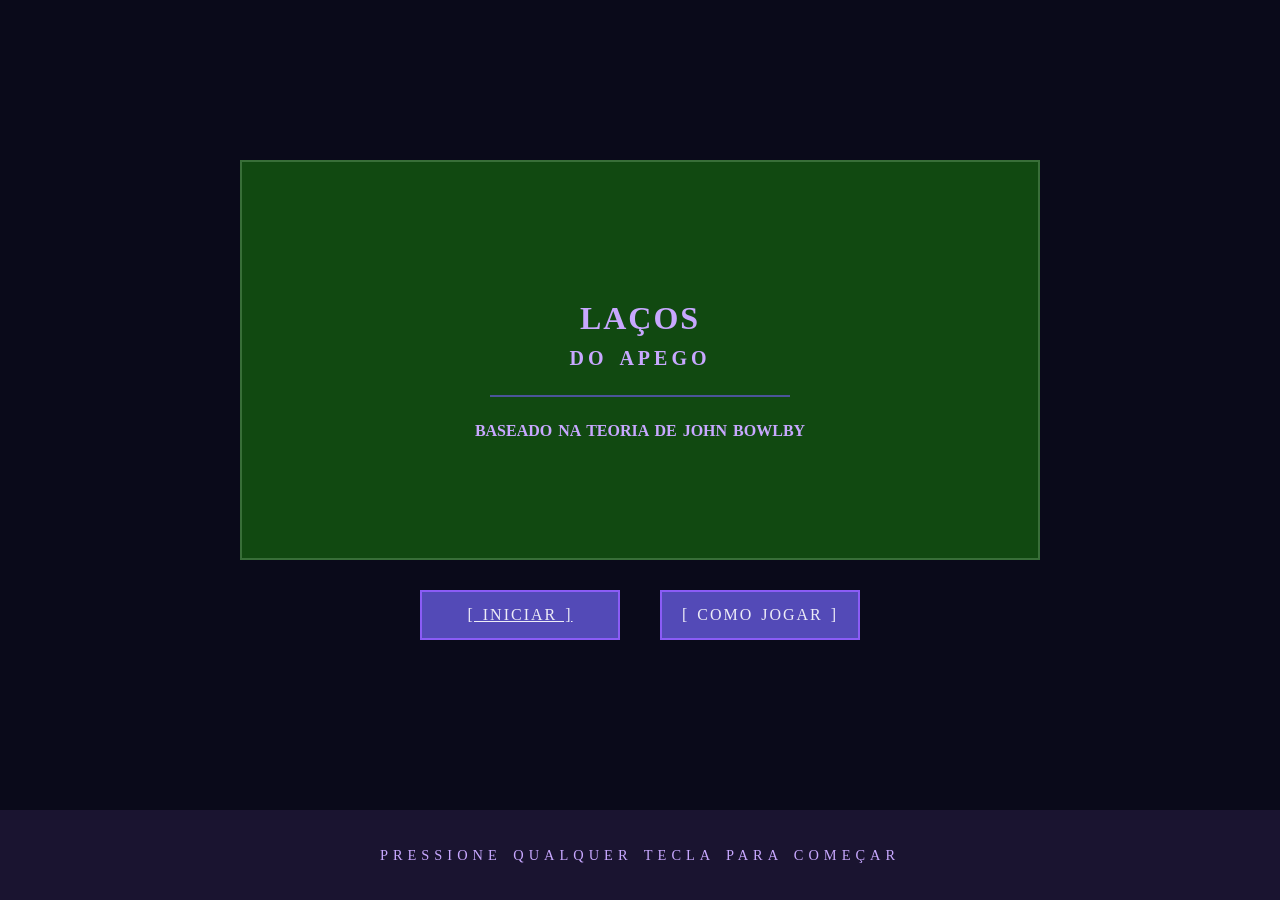
<file: index.html>
<!doctype html>
<html lang="pt-BR">
  <head>
    <meta charset="UTF-8" />
    <meta name="viewport" content="width=device-width, initial-scale=1.0" />
    <link rel="stylesheet" href="./estilos/global-style.css" />
    <link rel="stylesheet" href="./estilos/main-menu-style.css" />
    <title>Laços do Apego</title>
  </head>
  <body>
    <div class="main-container">
      <div class="title-container">
        <h1 class="title-text">Laços</h1>
        <h2 class="subtitle-text">do Apego</h2>
        <div class="line"></div>
        <h3 class="description-text">Baseado na teoria de John Bowlby</h3>
      </div>

      <div class="button-container">
        <a class="button-text" href="./cutscene.html">[ Iniciar ]</a>
        <button class="button-text" onclick="abrirComoJogar()">[ Como Jogar ]</button>
      </div>
    </div>

    <footer>
      <p class="footer-text piscando">Pressione qualquer tecla para começar</p>
    </footer>

    <!-- Overlay: Como Jogar -->
    <div id="overlay-como-jogar" class="overlay hidden">
      <div class="overlay-content">
        <button class="overlay-fechar" onclick="fecharComoJogar()">&times;</button>
        <h2 class="overlay-titulo">Como Jogar — Instruções Completas</h2>

        <div class="overlay-secao">
          <h3>Objetivo:</h3>
          <p>Você está preso em um corredor com 4 salas. Cada sala representa um tipo de apego da Teoria de Bowlby. Para escapar, resolva todos os desafios de cada sala.</p>
        </div>

        <div class="overlay-secao">
          <h3>Passo a Passo:</h3>
          <ul>
            <li>Clique nos objetos brilhantes ✨ para coletar pistas</li>
            <li>Colete as 3 pistas da sala para desbloquear os puzzles</li>
            <li>Clique na porta 🔒 para iniciar os puzzles</li>
            <li>Cada sala tem 3 puzzles — resolva todos para abrir a porta</li>
            <li>Resposta errada = −1 vida ❤ | Sem vidas = reinicia a sala</li>
            <li>Complete todas as 4 salas para escapar do corredor!</li>
          </ul>
        </div>

        <div class="overlay-secao">
          <h3>Dica:</h3>
          <p>Leia todas as pistas com atenção antes de responder — elas contêm as informações necessárias para resolver os puzzles.</p>
        </div>

        <button class="btn-primario" onclick="fecharComoJogar()">Entendido!</button>
      </div>
    </div>

    <script>
      function abrirComoJogar() {
        document.getElementById('overlay-como-jogar').classList.remove('hidden');
      }
      function fecharComoJogar() {
        document.getElementById('overlay-como-jogar').classList.add('hidden');
      }
      document.addEventListener('keydown', () => {
        window.location.href = './cutscene.html';
      });
    </script>
  </body>
</html>
</file>
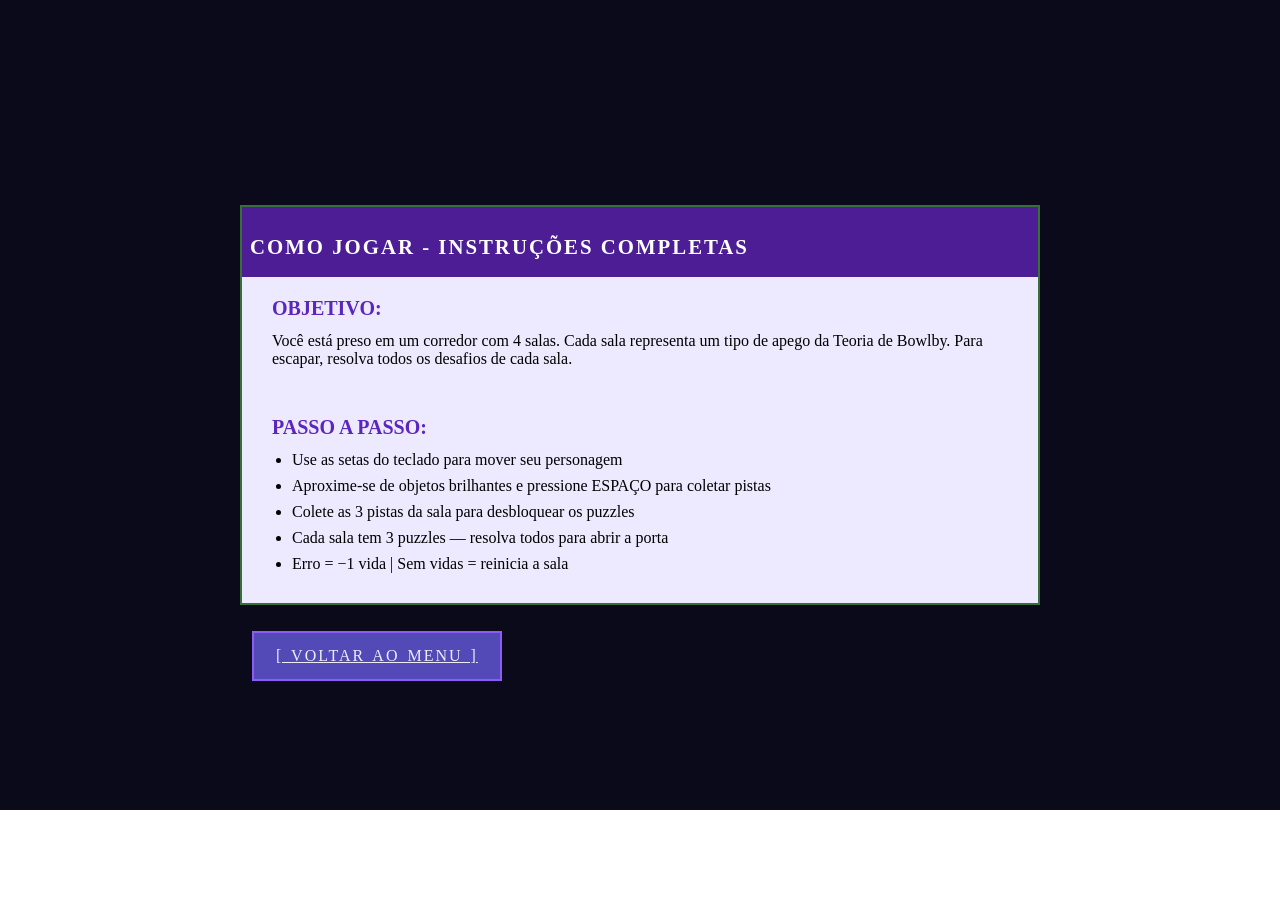
<file: como_jogar.html>
<!doctype html>
<html lang="en">
  <head>
    <meta charset="UTF-8" />
    <meta name="viewport" content="width=device-width, initial-scale=1.0" />
    <link rel="stylesheet" href="./estilos/global-style.css" />
    <link rel="stylesheet" href="./estilos/como-jogar-style.css" />
    <title>Document</title>
  </head>
  <body>
    <div class="main-container">
      <div class="title-container">
        <div class="title-header">
          <h1 class="title-text">Como Jogar - instruções completas</h1>
        </div>
        <div class="objetivo-section">
          <h3 class="objetivo-title">OBJETIVO:</h3>
          <p class="section-content">
            Você está preso em um corredor com 4 salas. Cada sala representa um
            tipo de apego da Teoria de Bowlby. Para escapar, resolva todos os
            desafios de cada sala.
          </p>
        </div>
        <div class="passo-a-passo-section">
          <h3 class="passo-a-passo-title">PASSO A PASSO:</h3>
          <ul class="passo-a-passo-list">
            <li class="list-item">
              Use as setas do teclado para mover seu personagem
            </li>
            <li class="list-item">
              Aproxime-se de objetos brilhantes e pressione ESPAÇO para coletar
              pistas
            </li>
            <li class="list-item">
              Colete as 3 pistas da sala para desbloquear os puzzles
            </li>
            <li class="list-item">
              Cada sala tem 3 puzzles — resolva todos para abrir a porta
            </li>
            <li class="list-item">
              Erro = −1 vida | Sem vidas = reinicia a sala
            </li>
          </ul>
        </div>
        <div class="button-container">
          <a class="button-text" href="./index.html">[ Voltar ao Menu ]</a>
        </div>
      </div>
    </div>
  </body>
</html>
</file>
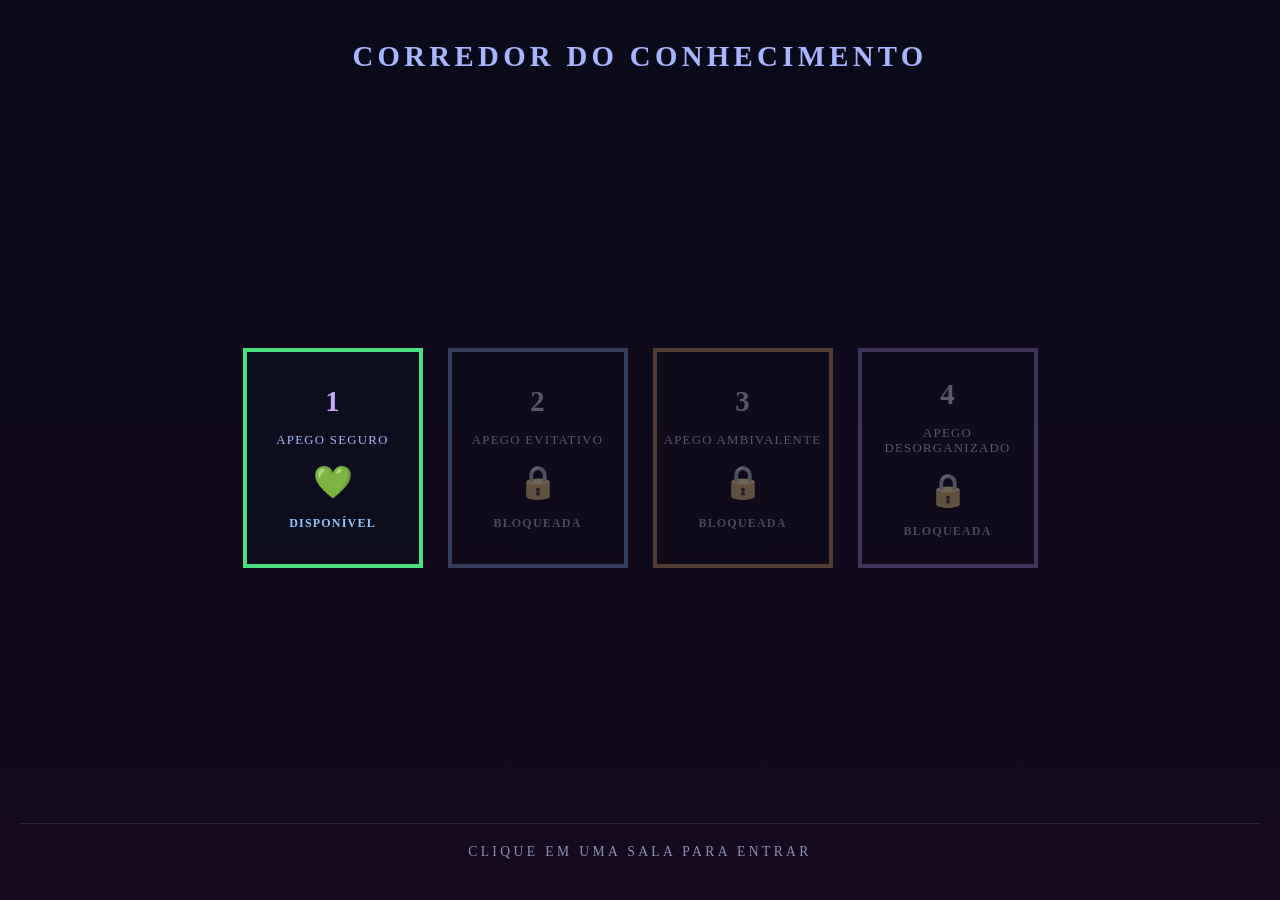
<file: corredor.html>
<!DOCTYPE html>
<html lang="pt-BR">
<head>
  <meta charset="UTF-8" />
  <meta name="viewport" content="width=device-width, initial-scale=1.0" />
  <link rel="stylesheet" href="./estilos/global-style.css" />
  <link rel="stylesheet" href="./estilos/corredor-style.css" />
  <title>Laços do Apego - Corredor</title>
</head>
<body>
  <main class="corredor-container">
    <header class="corredor-header">
      <h1 class="corredor-title">Corredor do Conhecimento</h1>
    </header>

    <div class="paineis-grid">
      <!-- Sala 1 — sempre desbloqueada -->
      <div class="painel seguro" id="painel-1" data-sala="1" data-url="./sala-1-apego-seguro.html">
        <div class="painel-numero">1</div>
        <div class="painel-nome">Apego Seguro</div>
        <div class="painel-icone">💚</div>
        <div class="painel-status" id="status-1"></div>
      </div>

      <!-- Sala 2 -->
      <div class="painel evitativo" id="painel-2" data-sala="2" data-url="./sala-2-apego-evitativo.html">
        <div class="painel-numero">2</div>
        <div class="painel-nome">Apego Evitativo</div>
        <div class="painel-icone" id="icone-2">🔒</div>
        <div class="painel-status" id="status-2"></div>
      </div>

      <!-- Sala 3 -->
      <div class="painel ambivalente" id="painel-3" data-sala="3" data-url="./sala-3-apego-ambivalente.html">
        <div class="painel-numero">3</div>
        <div class="painel-nome">Apego Ambivalente</div>
        <div class="painel-icone" id="icone-3">🔒</div>
        <div class="painel-status" id="status-3"></div>
      </div>

      <!-- Sala 4 -->
      <div class="painel desorganizado" id="painel-4" data-sala="4" data-url="./sala-4-apego-desorganizado.html">
        <div class="painel-numero">4</div>
        <div class="painel-nome">Apego Desorganizado</div>
        <div class="painel-icone" id="icone-4">🔒</div>
        <div class="painel-status" id="status-4"></div>
      </div>
    </div>

    <footer class="corredor-footer">
      <p class="footer-text">Clique em uma sala para entrar</p>
    </footer>
  </main>

  <!-- Modal: Sala Bloqueada -->
  <div id="modal-bloqueado" class="corredor-modal hidden">
    <div class="corredor-modal-content">
      <p class="corredor-modal-texto">Esta sala ainda está trancada. Complete a sala anterior para encontrar a chave.</p>
      <button class="btn-primario" onclick="fecharModalCorredor()">Entendido</button>
    </div>
  </div>

  <!-- Modal: Revisitar Sala -->
  <div id="modal-revisitar" class="corredor-modal hidden">
    <div class="corredor-modal-content">
      <p class="corredor-modal-texto">Você já passou por aqui. Quer revisar o que aprendeu?</p>
      <div class="corredor-modal-btns">
        <button class="btn-primario" id="btn-revisitar-sim">Sim, revisitar</button>
        <button class="btn-secundario" onclick="fecharModalCorredor()">Não</button>
      </div>
    </div>
  </div>

  <script src="./js/game-state.js"></script>
  <script src="./js/corredor-logic.js"></script>
</body>
</html>
</file>
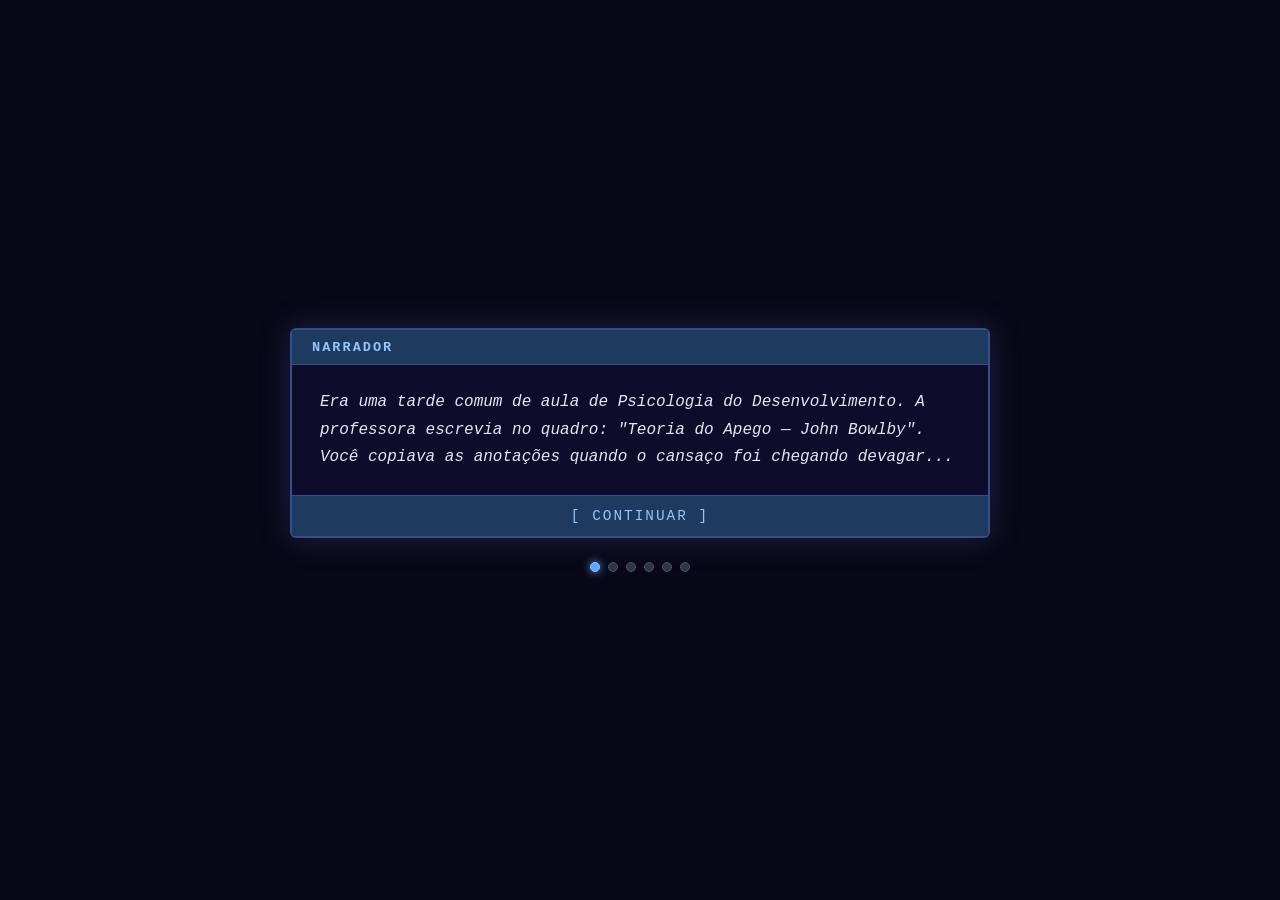
<file: cutscene.html>
<!DOCTYPE html>
<html lang="pt-BR">
<head>
  <meta charset="UTF-8" />
  <meta name="viewport" content="width=device-width, initial-scale=1.0" />
  <link rel="stylesheet" href="./estilos/global-style.css" />
  <link rel="stylesheet" href="./estilos/cutscene-style.css" />
  <title>Laços do Apego - Introdução</title>
</head>
<body>
  <main class="cutscene-container">

    <!-- Caixa de diálogo -->
    <div class="dialogo-box" id="dialogo-box">
      <div class="dialogo-header" id="dialogo-header">
        <span id="dialogo-speaker">NARRADOR</span>
      </div>
      <div class="dialogo-corpo">
        <p id="dialogo-texto"></p>
      </div>
      <button class="btn-continuar" id="btn-continuar" onclick="avancarDialogo()">
        [ Continuar ]
      </button>
    </div>

    <!-- Indicador de progresso -->
    <div class="progresso-dots" id="progresso-dots">
      <span class="dot ativo" data-index="0"></span>
      <span class="dot" data-index="1"></span>
      <span class="dot" data-index="2"></span>
      <span class="dot" data-index="3"></span>
      <span class="dot" data-index="4"></span>
      <span class="dot" data-index="5"></span>
    </div>

    <!-- Overlay de transição (escurecimento) -->
    <div class="transicao-overlay" id="transicao-overlay"></div>

  </main>

  <script src="./js/cutscene-logic.js"></script>
</body>
</html>
</file>
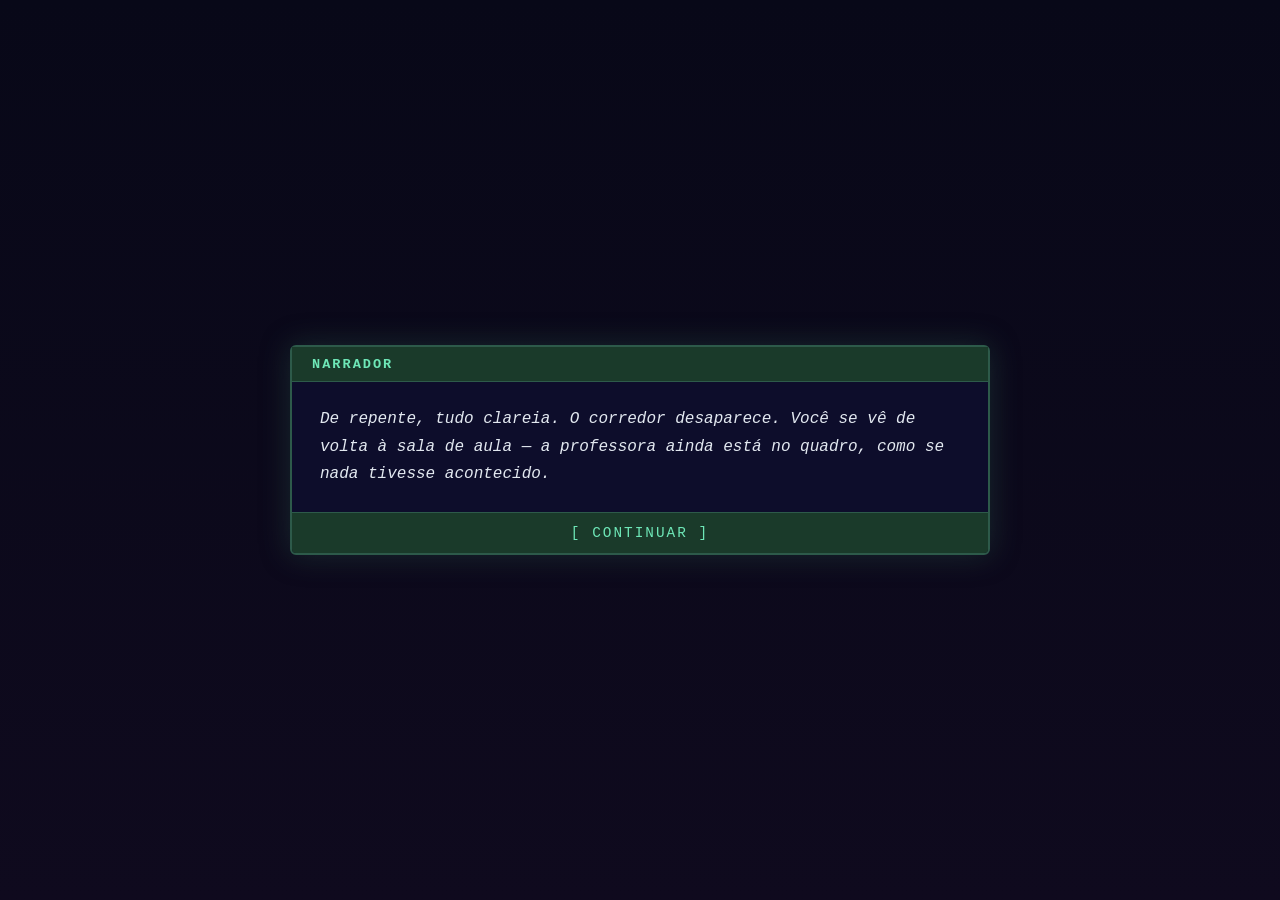
<file: encerramento.html>
<!DOCTYPE html>
<html lang="pt-BR">
<head>
  <meta charset="UTF-8" />
  <meta name="viewport" content="width=device-width, initial-scale=1.0" />
  <link rel="stylesheet" href="./estilos/global-style.css" />
  <link rel="stylesheet" href="./estilos/encerramento-style.css" />
  <title>Laços do Apego - Encerramento</title>
</head>
<body>
  <main class="encerramento-container">

    <!-- Fase 1: Sequência de diálogos -->
    <section id="secao-dialogos">
      <div class="enc-dialogo-box" id="enc-dialogo-box">
        <div class="enc-dialogo-header" id="enc-dialogo-header">
          <span id="enc-speaker">NARRADOR</span>
        </div>
        <div class="enc-dialogo-corpo">
          <p id="enc-dialogo-texto"></p>
        </div>
        <button class="btn-continuar-enc" id="btn-enc-continuar" onclick="avancarDialogoEnc()">
          [ Continuar ]
        </button>
      </div>
    </section>

    <!-- Fase 2: Resultado -->
    <section id="secao-resultado" class="hidden">
      <div class="resultado-card">
        <h2 class="resultado-titulo">Jogo Concluído!</h2>
        <div class="resultado-estrelas" id="resultado-estrelas">★ ★ ★</div>

        <div class="resultado-pontuacao">
          <span class="resultado-num" id="resultado-num">0</span>
          <span class="resultado-den">/12 corretas</span>
        </div>
        <div class="resultado-percent" id="resultado-percent">0%</div>

        <div class="resultado-mensagem-box" id="resultado-mensagem-box">
          <p id="resultado-mensagem"></p>
        </div>

        <div class="resultado-btns">
          <button class="btn-primario" onclick="abrirGlossario()">Ver Glossário</button>
          <button class="btn-secundario" onclick="jogarNovamente()">Jogar Novamente</button>
        </div>
      </div>
    </section>

    <!-- Modal Glossário -->
    <div id="modal-glossario" class="enc-modal hidden">
      <div class="enc-modal-content">
        <button class="enc-modal-fechar" onclick="fecharGlossario()">&times;</button>
        <h2 class="glossario-titulo">Glossário — Os 4 Tipos de Apego</h2>

        <div class="glossario-item seguro">
          <h3>Apego Seguro</h3>
          <p>Cuidador sensível e consistente → criança explora com confiança e busca o cuidador quando precisa. Favorece autoestima, autonomia, resiliência e relações saudáveis. (Bowlby, 2002)</p>
        </div>

        <div class="glossario-item evitativo">
          <h3>Apego Evitativo</h3>
          <p>Cuidador rejeitante ou distante → criança suprime emoções e evita demonstrar necessidade. Independência forçada. Pode gerar dificuldades de intimidade e confiança. (Bowlby, 2002)</p>
        </div>

        <div class="glossario-item ambivalente">
          <h3>Apego Ambivalente</h3>
          <p>Cuidador imprevisível → criança em hipervigilância, amplifica emoções e oscila entre busca e raiva. Pode gerar ansiedade crônica e dependência emocional. (Papalia &amp; Feldman, 2013)</p>
        </div>

        <div class="glossario-item desorganizado">
          <h3>Apego Desorganizado</h3>
          <p>Cuidador como fonte de medo → criança sem estratégia, comportamentos confusos. Associado a trauma ou negligência. Exige intervenção especializada. (Bowlby, 2002; Papalia &amp; Feldman, 2013)</p>
        </div>

        <button class="btn-primario" onclick="fecharGlossario()">Fechar</button>
      </div>
    </div>

  </main>

  <script src="./js/game-state.js"></script>
  <script src="./js/encerramento-logic.js"></script>
</body>
</html>
</file>
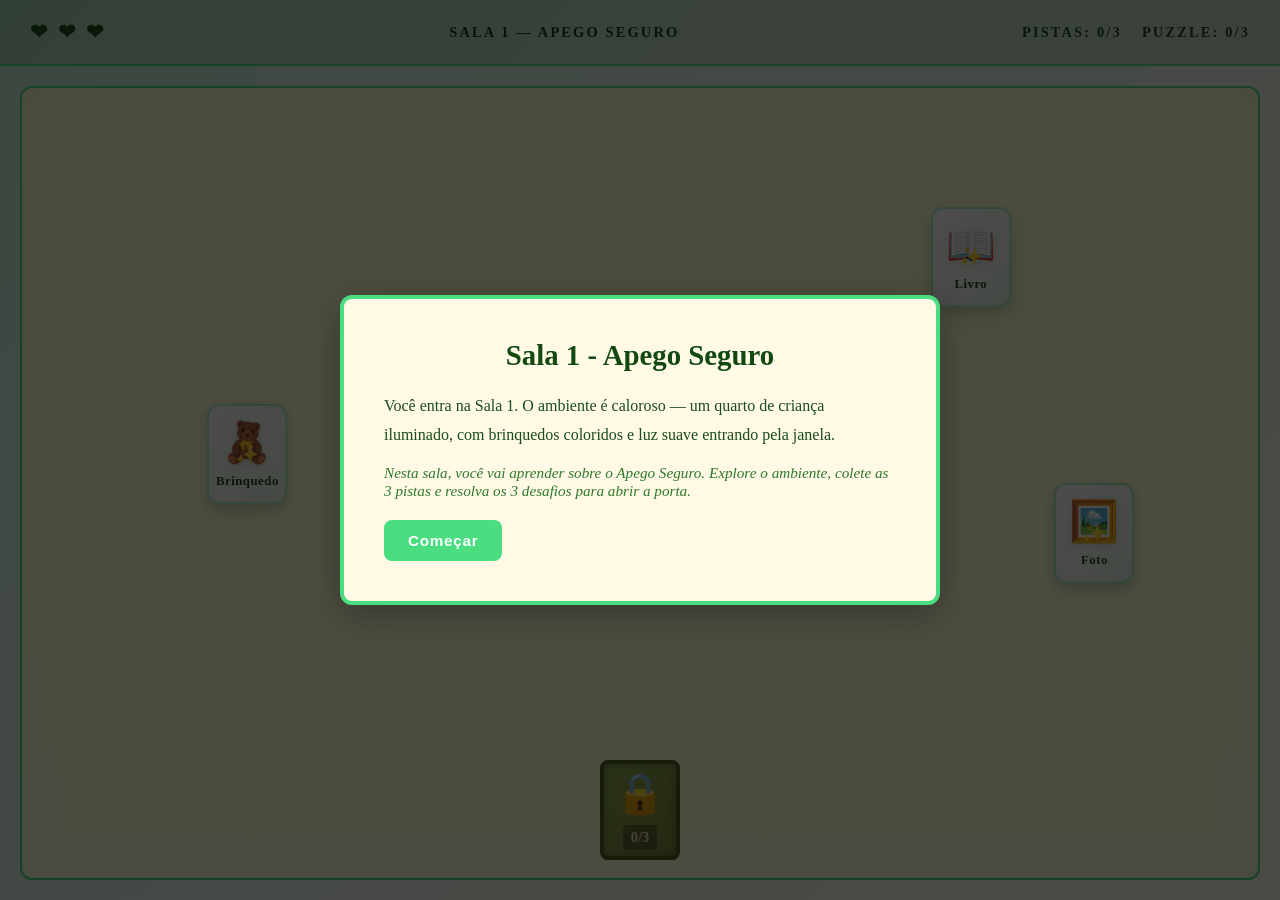
<file: sala-1-apego-seguro.html>
<!DOCTYPE html>
<html lang="pt-BR">
<head>
  <meta charset="UTF-8" />
  <meta name="viewport" content="width=device-width, initial-scale=1.0" />
  <link rel="stylesheet" href="./estilos/global-style.css" />
  <link rel="stylesheet" href="./estilos/sala-1-style.css" />
  <title>Sala 1 - Apego Seguro</title>
</head>
<body class="sala-1-bg">
  <main class="sala-container">
    <!-- HUD -->
    <div class="hud">
      <div class="hud-left">
        <span class="hud-vidas">
          <span class="vida">❤</span>
          <span class="vida">❤</span>
          <span class="vida">❤</span>
        </span>
      </div>
      <div class="hud-center">
        <span class="hud-fase">SALA 1 — APEGO SEGURO</span>
      </div>
      <div class="hud-right">
        <span class="hud-pistas">PISTAS: <span id="pistas-coletadas">0</span>/3</span>
        <span class="hud-puzzle">PUZZLE: <span id="puzzle-atual">0</span>/3</span>
      </div>
    </div>

    <!-- Sala 1 - Quarto iluminado -->
    <div id="sala-view" class="sala-explorada">
      <!-- Brinquedo (canto esquerdo) -->
      <div class="objeto pista-item" data-pista="brinquedo" style="left: 15%; top: 40%;">
        <div class="objeto-visual brinquedo-item">
          <div class="objeto-icone">🧸</div>
          <span class="objeto-label">Brinquedo</span>
          <span class="objeto-brilho">✨</span>
        </div>
      </div>

      <!-- Livro (canto superior direito) -->
      <div class="objeto pista-item" data-pista="livro" style="right: 20%; top: 15%;">
        <div class="objeto-visual livro-item">
          <div class="objeto-icone">📖</div>
          <span class="objeto-label">Livro</span>
          <span class="objeto-brilho">✨</span>
        </div>
      </div>

      <!-- Foto (centro direito) -->
      <div class="objeto pista-item" data-pista="foto" style="right: 10%; top: 50%;">
        <div class="objeto-visual foto-item">
          <div class="objeto-icone">🖼️</div>
          <span class="objeto-label">Foto</span>
          <span class="objeto-brilho">✨</span>
        </div>
      </div>

      <!-- Porta (bloqueada até resolver puzzles) -->
      <div id="porta" class="porta-bloqueada" style="left: 50%; top: 85%; transform: translateX(-50%);">
        <div class="porta-visual">
          <span class="tranca-icon">🔒</span>
          <span class="tranca-contador">
            <span id="travas-abertas">0</span>/3
          </span>
        </div>
      </div>

      <!-- Narração -->
      <div id="naracao" class="naracao-box hidden">
        <div class="naracao-conteudo">
          <p id="naracao-texto"></p>
        </div>
      </div>
    </div>

    <!-- Painel de Pista -->
    <div id="pista-modal" class="modal hidden">
      <div class="modal-content pista-content">
        <button class="modal-close" onclick="fecharPista()">&times;</button>
        <h2 id="pista-titulo">Pista</h2>
        <div id="pista-texto" class="pista-texto"></div>
        <button class="btn-primario" onclick="fecharPista()">Continuar</button>
      </div>
    </div>

    <!-- Painel de Puzzle -->
    <div id="puzzle-modal" class="modal hidden">
      <div class="modal-content puzzle-content">
        <h2 id="puzzle-titulo">Puzzle 1 de 3</h2>
        
        <div class="puzzle-naracao">
          <p id="puzzle-naracao-texto"></p>
        </div>

        <div class="puzzle-situacao">
          <h3>SITUAÇÃO:</h3>
          <p id="puzzle-situacao-texto"></p>
        </div>

        <div class="puzzle-pergunta">
          <h3 id="puzzle-pergunta-texto"></h3>
        </div>

        <div id="puzzle-opcoes" class="puzzle-opcoes">
          <!-- Gerado dinamicamente -->
        </div>

        <button id="btn-submeter" class="btn-primario hidden" onclick="submeterResposta()">
          Responder
        </button>
      </div>
    </div>

    <!-- Feedback Modal -->
    <div id="feedback-modal" class="modal hidden">
      <div id="feedback-content" class="modal-content feedback-content">
        <!-- Gerado dinamicamente -->
      </div>
    </div>

    <!-- Sala Concluída -->
    <div id="sala-concluida" class="modal hidden">
      <div class="modal-content sala-concluida-content">
        <h2>SALA 1 CONCLUÍDA!</h2>
        <div class="conceito-box">
          <h3>CONCEITO DESBLOQUEADO</h3>
          <p><strong>Apego Seguro:</strong> formado quando o cuidador é sensível e consistente. Permite equilibrar exploração e busca por proteção. Favorece autoestima, autonomia, resiliência e relações saudáveis. (Bowlby, 2002)</p>
        </div>
        <div class="btns-finais">
          <a href="./corredor.html" class="btn-primario">Voltar ao Corredor</a>
          <a href="./sala-2-apego-evitativo.html" class="btn-secundario">Próxima Sala →</a>
        </div>
      </div>
    </div>

    <!-- Narração Inicial -->
    <div id="intro-modal" class="modal">
      <div class="modal-content intro-content">
        <h2>Sala 1 - Apego Seguro</h2>
        <div id="intro-texto">
          <p class="intro-narrador">Você entra na Sala 1. O ambiente é caloroso — um quarto de criança iluminado, com brinquedos coloridos e luz suave entrando pela janela.</p>
          <p class="intro-instrucao">Nesta sala, você vai aprender sobre o Apego Seguro. Explore o ambiente, colete as 3 pistas e resolva os 3 desafios para abrir a porta.</p>
        </div>
        <button class="btn-primario" onclick="iniciarSala()">Começar</button>
      </div>
    </div>
  </main>

  <script src="./js/game-state.js"></script>
  <script src="./js/sala-1-logic.js"></script>
</body>
</html>
</file>
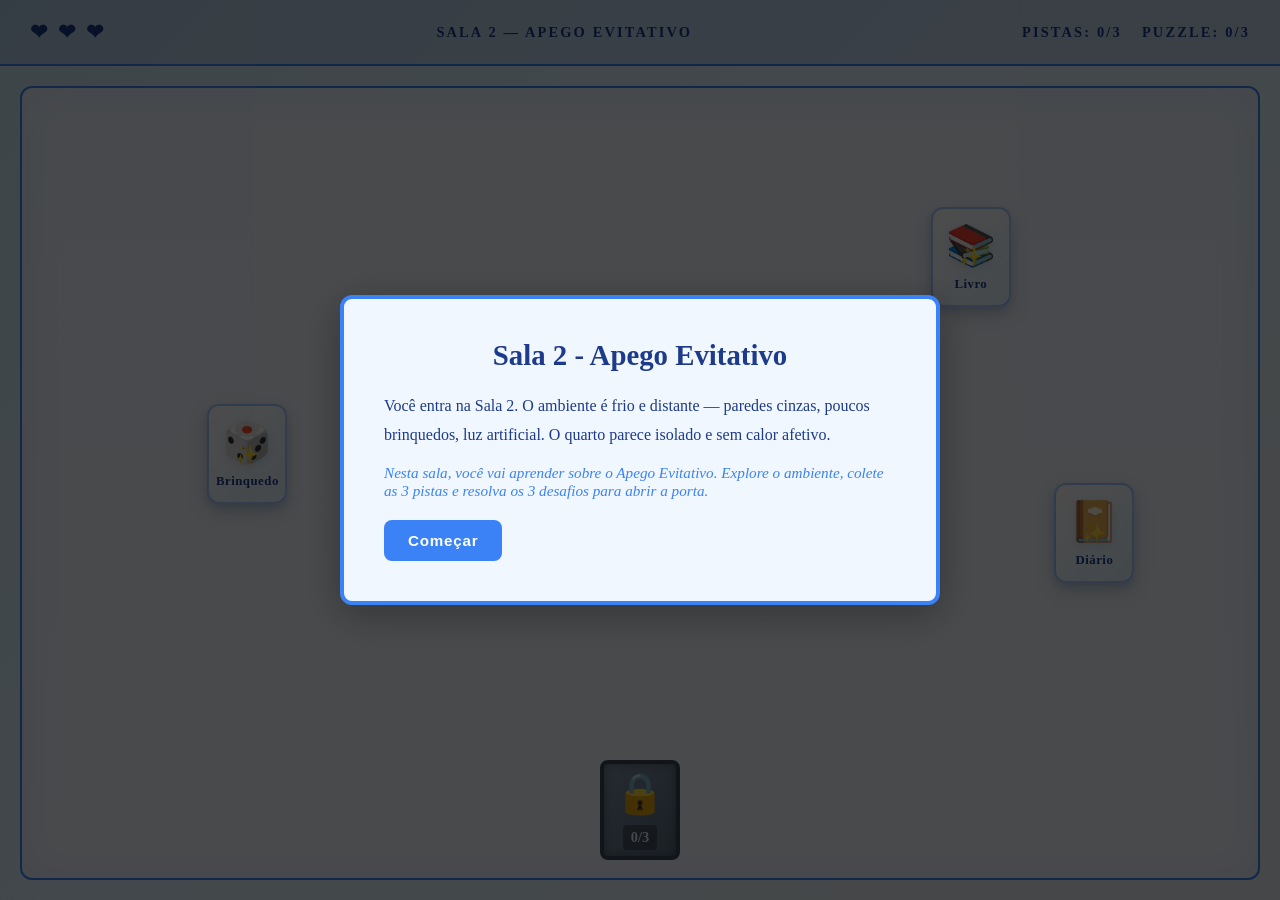
<file: sala-2-apego-evitativo.html>
<!DOCTYPE html>
<html lang="pt-BR">
<head>
  <meta charset="UTF-8" />
  <meta name="viewport" content="width=device-width, initial-scale=1.0" />
  <link rel="stylesheet" href="./estilos/global-style.css" />
  <link rel="stylesheet" href="./estilos/sala-2-style.css" />
  <title>Sala 2 - Apego Evitativo</title>
</head>
<body class="sala-2-bg">
  <main class="sala-container">
    <!-- HUD -->
    <div class="hud">
      <div class="hud-left">
        <span class="hud-vidas">
          <span class="vida">❤</span>
          <span class="vida">❤</span>
          <span class="vida">❤</span>
        </span>
      </div>
      <div class="hud-center">
        <span class="hud-fase">SALA 2 — APEGO EVITATIVO</span>
      </div>
      <div class="hud-right">
        <span class="hud-pistas">PISTAS: <span id="pistas-coletadas">0</span>/3</span>
        <span class="hud-puzzle">PUZZLE: <span id="puzzle-atual">0</span>/3</span>
      </div>
    </div>

    <!-- Sala 2 - Quarto distante -->
    <div id="sala-view" class="sala-explorada">
      <!-- Brinquedo (canto esquerdo) -->
      <div class="objeto pista-item" data-pista="brinquedo" style="left: 15%; top: 40%;">
        <div class="objeto-visual brinquedo-item">
          <div class="objeto-icone">🎲</div>
          <span class="objeto-label">Brinquedo</span>
          <span class="objeto-brilho">✨</span>
        </div>
      </div>

      <!-- Livro (canto superior direito) -->
      <div class="objeto pista-item" data-pista="livro" style="right: 20%; top: 15%;">
        <div class="objeto-visual livro-item">
          <div class="objeto-icone">📚</div>
          <span class="objeto-label">Livro</span>
          <span class="objeto-brilho">✨</span>
        </div>
      </div>

      <!-- Diário (centro direito) -->
      <div class="objeto pista-item" data-pista="diario" style="right: 10%; top: 50%;">
        <div class="objeto-visual diario-item">
          <div class="objeto-icone">📔</div>
          <span class="objeto-label">Diário</span>
          <span class="objeto-brilho">✨</span>
        </div>
      </div>

      <!-- Porta (bloqueada até resolver puzzles) -->
      <div id="porta" class="porta-bloqueada" style="left: 50%; top: 85%; transform: translateX(-50%);">
        <div class="porta-visual">
          <span class="tranca-icon">🔒</span>
          <span class="tranca-contador">
            <span id="travas-abertas">0</span>/3
          </span>
        </div>
      </div>

      <!-- Narração -->
      <div id="naracao" class="naracao-box hidden">
        <div class="naracao-conteudo">
          <p id="naracao-texto"></p>
        </div>
      </div>
    </div>

    <!-- Painel de Pista -->
    <div id="pista-modal" class="modal hidden">
      <div class="modal-content pista-content">
        <button class="modal-close" onclick="fecharPista()">&times;</button>
        <h2 id="pista-titulo">Pista</h2>
        <div id="pista-texto" class="pista-texto"></div>
        <button class="btn-primario" onclick="fecharPista()">Continuar</button>
      </div>
    </div>

    <!-- Painel de Puzzle -->
    <div id="puzzle-modal" class="modal hidden">
      <div class="modal-content puzzle-content">
        <h2 id="puzzle-titulo">Puzzle 1 de 3</h2>
        
        <div class="puzzle-naracao">
          <p id="puzzle-naracao-texto"></p>
        </div>

        <div class="puzzle-situacao">
          <h3>SITUAÇÃO:</h3>
          <p id="puzzle-situacao-texto"></p>
        </div>

        <div class="puzzle-pergunta">
          <h3 id="puzzle-pergunta-texto"></h3>
        </div>

        <div id="puzzle-opcoes" class="puzzle-opcoes">
          <!-- Gerado dinamicamente -->
        </div>

        <button id="btn-submeter" class="btn-primario hidden" onclick="submeterResposta()">
          Responder
        </button>
      </div>
    </div>

    <!-- Feedback Modal -->
    <div id="feedback-modal" class="modal hidden">
      <div id="feedback-content" class="modal-content feedback-content">
        <!-- Gerado dinamicamente -->
      </div>
    </div>

    <!-- Sala Concluída -->
    <div id="sala-concluida" class="modal hidden">
      <div class="modal-content sala-concluida-content">
        <h2>SALA 2 CONCLUÍDA!</h2>
        <div class="conceito-box">
          <h3>CONCEITO DESBLOQUEADO</h3>
          <p><strong>Apego Evitativo:</strong> formado quando o cuidador é indisponível ou rejeitor. Criança aprende a desativar seu sistema de apego, evita intimidade e valoriza a independência. Favorece dificuldades emocionais na vida adulta. (Bowlby, 2002)</p>
        </div>
        <div class="btns-finais">
          <a href="./corredor.html" class="btn-primario">Voltar ao Corredor</a>
          <a href="./sala-3-apego-ambivalente.html" class="btn-secundario">Próxima Sala →</a>
        </div>
      </div>
    </div>

    <!-- Narração Inicial -->
    <div id="intro-modal" class="modal">
      <div class="modal-content intro-content">
        <h2>Sala 2 - Apego Evitativo</h2>
        <div id="intro-texto">
          <p class="intro-narrador">Você entra na Sala 2. O ambiente é frio e distante — paredes cinzas, poucos brinquedos, luz artificial. O quarto parece isolado e sem calor afetivo.</p>
          <p class="intro-instrucao">Nesta sala, você vai aprender sobre o Apego Evitativo. Explore o ambiente, colete as 3 pistas e resolva os 3 desafios para abrir a porta.</p>
        </div>
        <button class="btn-primario" onclick="iniciarSala()">Começar</button>
      </div>
    </div>
  </main>

  <script src="./js/game-state.js"></script>
  <script src="./js/sala-2-logic.js"></script>
</body>
</html>
</file>
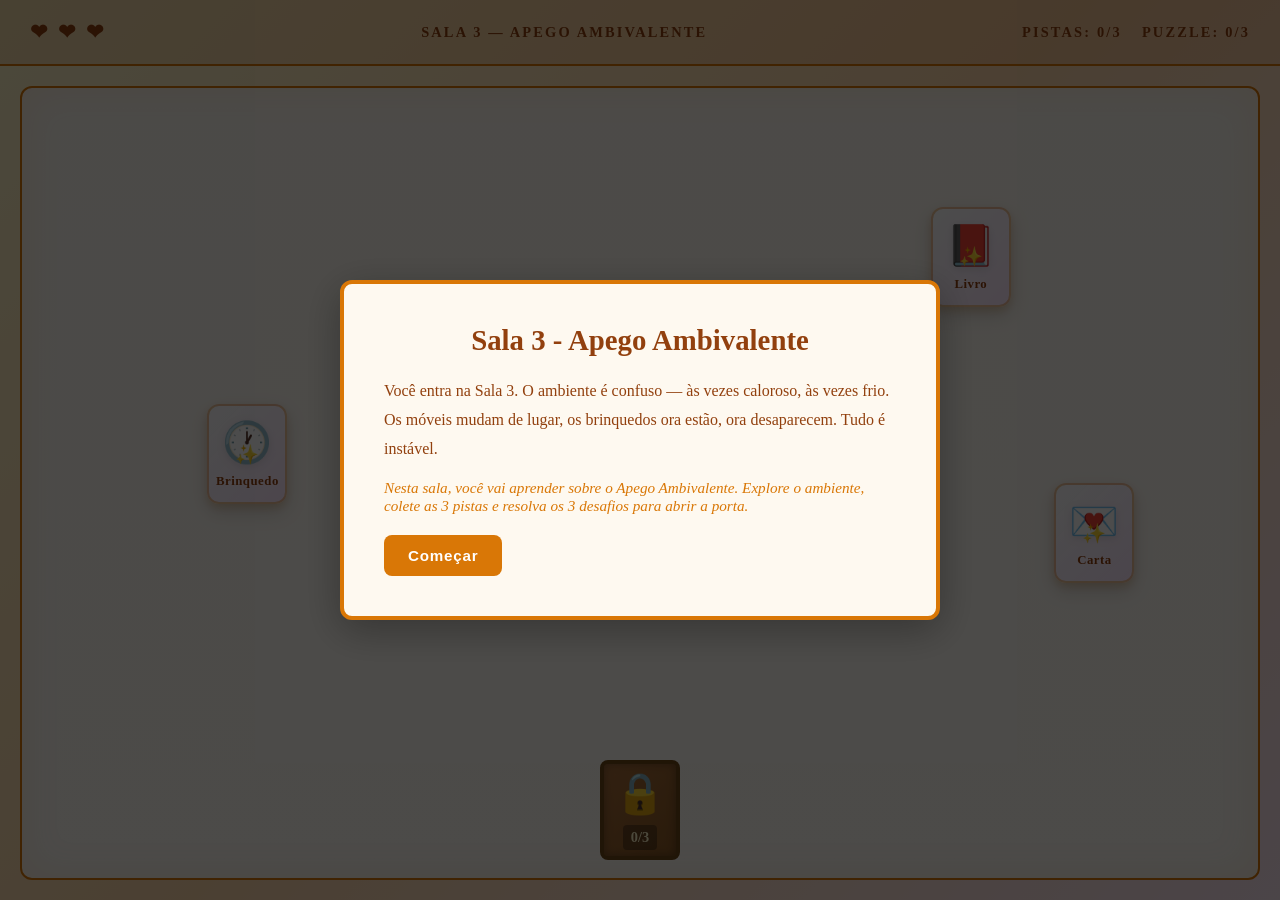
<file: sala-3-apego-ambivalente.html>
<!DOCTYPE html>
<html lang="pt-BR">
<head>
  <meta charset="UTF-8" />
  <meta name="viewport" content="width=device-width, initial-scale=1.0" />
  <link rel="stylesheet" href="./estilos/global-style.css" />
  <link rel="stylesheet" href="./estilos/sala-3-style.css" />
  <title>Sala 3 - Apego Ambivalente</title>
</head>
<body class="sala-3-bg">
  <main class="sala-container">
    <!-- HUD -->
    <div class="hud">
      <div class="hud-left">
        <span class="hud-vidas">
          <span class="vida">❤</span>
          <span class="vida">❤</span>
          <span class="vida">❤</span>
        </span>
      </div>
      <div class="hud-center">
        <span class="hud-fase">SALA 3 — APEGO AMBIVALENTE</span>
      </div>
      <div class="hud-right">
        <span class="hud-pistas">PISTAS: <span id="pistas-coletadas">0</span>/3</span>
        <span class="hud-puzzle">PUZZLE: <span id="puzzle-atual">0</span>/3</span>
      </div>
    </div>

    <!-- Sala 3 - Quarto confuso -->
    <div id="sala-view" class="sala-explorada">
      <!-- Brinquedo -->
      <div class="objeto pista-item" data-pista="brinquedo" style="left: 15%; top: 40%;">
        <div class="objeto-visual brinquedo-item">
          <div class="objeto-icone">🕐</div>
          <span class="objeto-label">Brinquedo</span>
          <span class="objeto-brilho">✨</span>
        </div>
      </div>

      <!-- Livro -->
      <div class="objeto pista-item" data-pista="livro" style="right: 20%; top: 15%;">
        <div class="objeto-visual livro-item">
          <div class="objeto-icone">📕</div>
          <span class="objeto-label">Livro</span>
          <span class="objeto-brilho">✨</span>
        </div>
      </div>

      <!-- Carta -->
      <div class="objeto pista-item" data-pista="carta" style="right: 10%; top: 50%;">
        <div class="objeto-visual carta-item">
          <div class="objeto-icone">💌</div>
          <span class="objeto-label">Carta</span>
          <span class="objeto-brilho">✨</span>
        </div>
      </div>

      <!-- Porta -->
      <div id="porta" class="porta-bloqueada" style="left: 50%; top: 85%; transform: translateX(-50%);">
        <div class="porta-visual">
          <span class="tranca-icon">🔒</span>
          <span class="tranca-contador"><span id="travas-abertas">0</span>/3</span>
        </div>
      </div>

      <!-- Narração -->
      <div id="naracao" class="naracao-box hidden">
        <div class="naracao-conteudo">
          <p id="naracao-texto"></p>
        </div>
      </div>
    </div>

    <!-- Painel de Pista -->
    <div id="pista-modal" class="modal hidden">
      <div class="modal-content pista-content">
        <button class="modal-close" onclick="fecharPista()">&times;</button>
        <h2 id="pista-titulo">Pista</h2>
        <div id="pista-texto" class="pista-texto"></div>
        <button class="btn-primario" onclick="fecharPista()">Continuar</button>
      </div>
    </div>

    <!-- Painel de Puzzle -->
    <div id="puzzle-modal" class="modal hidden">
      <div class="modal-content puzzle-content">
        <h2 id="puzzle-titulo">Puzzle 1 de 3</h2>
        <div class="puzzle-naracao"><p id="puzzle-naracao-texto"></p></div>
        <div class="puzzle-situacao"><h3>SITUAÇÃO:</h3><p id="puzzle-situacao-texto"></p></div>
        <div class="puzzle-pergunta"><h3 id="puzzle-pergunta-texto"></h3></div>
        <div id="puzzle-opcoes" class="puzzle-opcoes"></div>
        <button id="btn-submeter" class="btn-primario hidden" onclick="submeterResposta()">Responder</button>
      </div>
    </div>

    <!-- Feedback Modal -->
    <div id="feedback-modal" class="modal hidden">
      <div id="feedback-content" class="modal-content feedback-content"></div>
    </div>

    <!-- Sala Concluída -->
    <div id="sala-concluida" class="modal hidden">
      <div class="modal-content sala-concluida-content">
        <h2>SALA 3 CONCLUÍDA!</h2>
        <div class="conceito-box">
          <h3>CONCEITO DESBLOQUEADO</h3>
          <p><strong>Apego Ambivalente:</strong> formado quando o cuidador é inconsistente e impredizível. Criança não sabe o que esperar, desenvolve hipervigilância, é ansiosa e demanda constante atenção. Favorece dependência emocional e dificuldade em autorregulação. (Bowlby, 2002)</p>
        </div>
        <div class="btns-finais">
          <a href="./corredor.html" class="btn-primario">Voltar ao Corredor</a>
          <a href="./sala-4-apego-desorganizado.html" class="btn-secundario">Próxima Sala →</a>
        </div>
      </div>
    </div>

    <!-- Narração Inicial -->
    <div id="intro-modal" class="modal">
      <div class="modal-content intro-content">
        <h2>Sala 3 - Apego Ambivalente</h2>
        <div id="intro-texto">
          <p class="intro-narrador">Você entra na Sala 3. O ambiente é confuso — às vezes caloroso, às vezes frio. Os móveis mudam de lugar, os brinquedos ora estão, ora desaparecem. Tudo é instável.</p>
          <p class="intro-instrucao">Nesta sala, você vai aprender sobre o Apego Ambivalente. Explore o ambiente, colete as 3 pistas e resolva os 3 desafios para abrir a porta.</p>
        </div>
        <button class="btn-primario" onclick="iniciarSala()">Começar</button>
      </div>
    </div>
  </main>

  <script src="./js/game-state.js"></script>
  <script src="./js/sala-3-logic.js"></script>
</body>
</html>
</file>
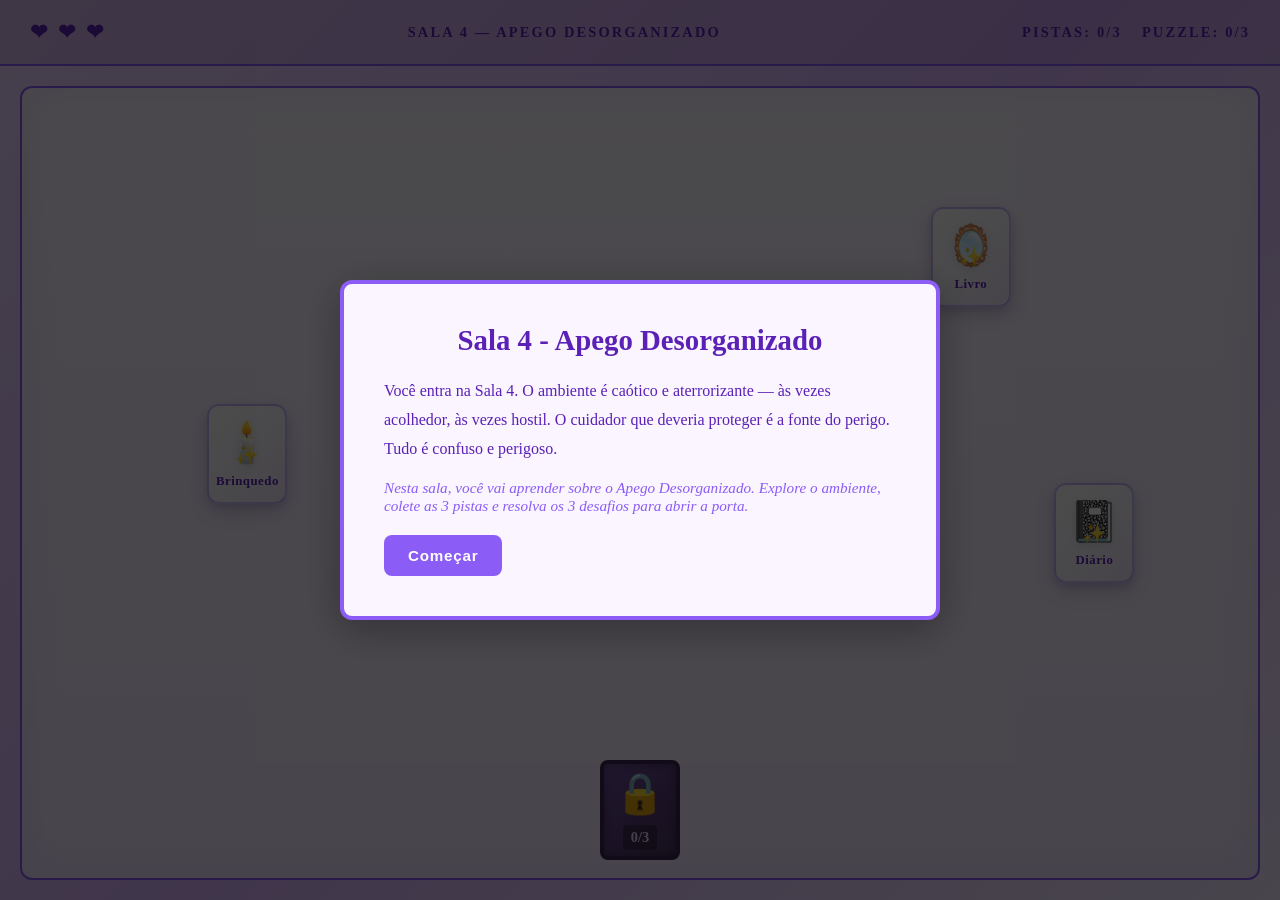
<file: sala-4-apego-desorganizado.html>
<!DOCTYPE html>
<html lang="pt-BR">
<head>
  <meta charset="UTF-8" />
  <meta name="viewport" content="width=device-width, initial-scale=1.0" />
  <link rel="stylesheet" href="./estilos/global-style.css" />
  <link rel="stylesheet" href="./estilos/sala-4-style.css" />
  <title>Sala 4 - Apego Desorganizado</title>
</head>
<body class="sala-4-bg">
  <main class="sala-container">
    <div class="hud">
      <div class="hud-left">
        <span class="hud-vidas">
          <span class="vida">❤</span>
          <span class="vida">❤</span>
          <span class="vida">❤</span>
        </span>
      </div>
      <div class="hud-center">
        <span class="hud-fase">SALA 4 — APEGO DESORGANIZADO</span>
      </div>
      <div class="hud-right">
        <span class="hud-pistas">PISTAS: <span id="pistas-coletadas">0</span>/3</span>
        <span class="hud-puzzle">PUZZLE: <span id="puzzle-atual">0</span>/3</span>
      </div>
    </div>

    <div id="sala-view" class="sala-explorada">
      <div class="objeto pista-item" data-pista="brinquedo" style="left: 15%; top: 40%;">
        <div class="objeto-visual brinquedo-item"><div class="objeto-icone">🕯️</div><span class="objeto-label">Brinquedo</span><span class="objeto-brilho">✨</span></div>
      </div>
      <div class="objeto pista-item" data-pista="livro" style="right: 20%; top: 15%;">
        <div class="objeto-visual livro-item"><div class="objeto-icone">🪞</div><span class="objeto-label">Livro</span><span class="objeto-brilho">✨</span></div>
      </div>
      <div class="objeto pista-item" data-pista="diario" style="right: 10%; top: 50%;">
        <div class="objeto-visual diario-item"><div class="objeto-icone">📓</div><span class="objeto-label">Diário</span><span class="objeto-brilho">✨</span></div>
      </div>
      <div id="porta" class="porta-bloqueada" style="left: 50%; top: 85%; transform: translateX(-50%);">
        <div class="porta-visual"><span class="tranca-icon">🔒</span><span class="tranca-contador"><span id="travas-abertas">0</span>/3</span></div>
      </div>
      <div id="naracao" class="naracao-box hidden">
        <div class="naracao-conteudo"><p id="naracao-texto"></p></div>
      </div>
    </div>

    <div id="pista-modal" class="modal hidden">
      <div class="modal-content pista-content">
        <button class="modal-close" onclick="fecharPista()">&times;</button>
        <h2 id="pista-titulo">Pista</h2>
        <div id="pista-texto" class="pista-texto"></div>
        <button class="btn-primario" onclick="fecharPista()">Continuar</button>
      </div>
    </div>

    <div id="puzzle-modal" class="modal hidden">
      <div class="modal-content puzzle-content">
        <h2 id="puzzle-titulo">Puzzle 1 de 3</h2>
        <div class="puzzle-naracao"><p id="puzzle-naracao-texto"></p></div>
        <div class="puzzle-situacao"><h3>SITUAÇÃO:</h3><p id="puzzle-situacao-texto"></p></div>
        <div class="puzzle-pergunta"><h3 id="puzzle-pergunta-texto"></h3></div>
        <div id="puzzle-opcoes" class="puzzle-opcoes"></div>
        <button id="btn-submeter" class="btn-primario hidden" onclick="submeterResposta()">Responder</button>
      </div>
    </div>

    <div id="feedback-modal" class="modal hidden">
      <div id="feedback-content" class="modal-content feedback-content"></div>
    </div>

    <div id="sala-concluida" class="modal hidden">
      <div class="modal-content sala-concluida-content">
        <h2>SALA 4 CONCLUÍDA!</h2>
        <h2 style="margin-top: 20px; font-size: 1.2rem;">🎉 JOGO FINALIZADO 🎉</h2>
        <div class="conceito-box">
          <h3>CONCEITO DESBLOQUEADO</h3>
          <p><strong>Apego Desorganizado:</strong> formado quando o cuidador é fonte simultanea de medo e de conforto (ex: abuso, negligência severa). Criança não tem estratégia coerente, alterna entre busca e fuga. Risco severo de problemas psicológicos e comportamentais. (Main & Hesse, 1990)</p>
        </div>
        <div class="conceito-box">
          <h3>RESUMO DO JOGO</h3>
          <p>Você explorou as 4 formas de apego segundo Bowlby. Cada uma reflete como relações iniciais formam 'modelos internos de funcionamento' que persistem ao longo da vida. A terapia e relacionamentos seguros podem transformar esses padrões.</p>
        </div>
        <div class="btns-finais">
          <a href="./encerramento.html" class="btn-primario">Ver Resultado Final</a>
          <a href="./corredor.html" class="btn-secundario">Voltar ao Corredor</a>
        </div>
      </div>
    </div>

    <div id="intro-modal" class="modal">
      <div class="modal-content intro-content">
        <h2>Sala 4 - Apego Desorganizado</h2>
        <div id="intro-texto">
          <p class="intro-narrador">Você entra na Sala 4. O ambiente é caótico e aterrorizante — às vezes acolhedor, às vezes hostil. O cuidador que deveria proteger é a fonte do perigo. Tudo é confuso e perigoso.</p>
          <p class="intro-instrucao">Nesta sala, você vai aprender sobre o Apego Desorganizado. Explore o ambiente, colete as 3 pistas e resolva os 3 desafios para abrir a porta.</p>
        </div>
        <button class="btn-primario" onclick="iniciarSala()">Começar</button>
      </div>
    </div>
  </main>

  <script src="./js/game-state.js"></script>
  <script src="./js/sala-4-logic.js"></script>
</body>
</html>
</file>
<file: estilos/global-style.css>
:root {
  --title-box-background: #114911;
  --title-box-border: #386e38;
  --text-color: #c8a8ff;
  --line-color: #4b5499;
  --button-background: #534ab7;
  --button-border: #8b5cf6;
  --button-text-color: #edecf7;
  --button-hover-background: #8b5cf6;
  --button-hover-border: #534ab7;
  --footer-background: #1a1430;
}

* {
  margin: 0;
  padding: 0;
  box-sizing: border-box;
}
.main-container {
  display: flex;
  flex-direction: column;
  align-items: center;
  height: 90vh;
  background-color: #0a0a1a;
  justify-content: center;
  align-content: center;
}
.button-container {
  display: flex;
  gap: 20px;
  margin-top: 20px;
}

.button-text {
  display: flex;

  margin-top: 20px;
  height: 50px;
  width: 200px;
  background-color: var(--button-background);
  border: 2px solid var(--button-border);
  color: var(--button-text-color);
  text-transform: uppercase;
  word-spacing: 2px;
  align-items: center;
  justify-content: center;
  letter-spacing: 2px;
  margin: 10px;
}

.button-text:hover {
  background-color: var(--button-hover-background);
  border-color: var(--button-hover-border);
  cursor: pointer;
}

/* ===== Botões de ação (usados em todas as telas) ===== */
.btn-primario {
  background: #534ab7;
  color: #fff;
  border: none;
  padding: 12px 28px;
  border-radius: 8px;
  font-weight: 700;
  font-size: 0.95rem;
  cursor: pointer;
  transition: all 0.2s;
  text-decoration: none;
  display: inline-block;
  letter-spacing: 0.05em;
}

.btn-primario:hover {
  background: #8b5cf6;
  transform: translateY(-2px);
  box-shadow: 0 5px 15px rgba(139, 92, 246, 0.4);
}

.btn-secundario {
  background: transparent;
  color: #c8a8ff;
  border: 2px solid #534ab7;
  padding: 10px 26px;
  border-radius: 8px;
  font-weight: 700;
  font-size: 0.95rem;
  cursor: pointer;
  transition: all 0.2s;
  text-decoration: none;
  display: inline-block;
  letter-spacing: 0.05em;
}

.btn-secundario:hover {
  background: #534ab7;
  color: #fff;
  transform: translateY(-2px);
}

.btn-primario.hidden,
.btn-secundario.hidden {
  display: none;
}
</file>
<file: estilos/main-menu-style.css>
.title-container {
  display: flex;
  flex-direction: column;

  width: 800px;
  height: 400px;
  background-color: var(--title-box-background);
  border: 2px solid var(--title-box-border);
  padding: 20px;
  text-align: center;
  align-items: center;
  justify-content: center;
  color: var(--text-color);
}

.title-text {
  font-size: 2rem;
  font-weight: bold;
  margin-bottom: 10px;
  margin-top: 20px;
  letter-spacing: 2px;
  text-transform: uppercase;
  align-items: center;
}
.subtitle-text {
  font-size: 1.25rem;
  margin-bottom: 10px;
  letter-spacing: 4px;
  word-spacing: 4px;
  text-transform: uppercase;
}

.description-text {
  font-size: 1rem;
  margin-top: 10px;
  word-spacing: 2px;
  text-transform: uppercase;
}

.line {
  width: 300px;
  height: 2px;
  background-color: var(--line-color);
  margin: 15px auto;
  align-self: center;
}

/* Fundo escuro para o menu principal */
.main-container {
  background-color: #0a0a1a !important;
}

/* Footer */
.footer-text {
  height: 10vh;
  font-size: 0.9rem;
  color: var(--text-color);
  background-color: var(--footer-background);
  display: flex;
  text-align: center;
  align-items: center;
  justify-content: center;
  letter-spacing: 5px;
  word-spacing: 3px;
  text-transform: uppercase;
}

/* Animação de piscar no footer */
@keyframes piscar {
  0%, 100% { opacity: 1; }
  50% { opacity: 0; }
}

.footer-text.piscando {
  animation: piscar 1.2s ease-in-out infinite;
}

/* Botão (mesmo visual do link .button-text) */
button.button-text {
  cursor: pointer;
  font-family: inherit;
  font-size: inherit;
  text-decoration: none;
}

/* Overlay Como Jogar */
.overlay {
  position: fixed;
  inset: 0;
  background: rgba(0, 0, 0, 0.85);
  display: flex;
  align-items: center;
  justify-content: center;
  z-index: 100;
}

.overlay.hidden {
  display: none;
}

.overlay-content {
  background: #1a0a2e;
  border: 2px solid #7c3aed;
  border-radius: 8px;
  padding: 2rem;
  max-width: 600px;
  width: 90%;
  max-height: 80vh;
  overflow-y: auto;
  color: #e2d9f3;
  position: relative;
}

.overlay-titulo {
  color: #c4b5fd;
  font-size: 1.1rem;
  text-transform: uppercase;
  letter-spacing: 2px;
  margin-bottom: 1.5rem;
  text-align: center;
  background: #4c1d95;
  padding: 0.75rem;
}

.overlay-secao {
  background: #2d1b4e;
  border: 1px solid #5b21b6;
  border-radius: 4px;
  padding: 1rem 1.25rem;
  margin-bottom: 1rem;
}

.overlay-secao h3 {
  color: #a78bfa;
  font-size: 0.9rem;
  text-transform: uppercase;
  letter-spacing: 1px;
  margin-bottom: 0.5rem;
}

.overlay-secao p,
.overlay-secao li {
  font-size: 0.95rem;
  line-height: 1.6;
  color: #ddd6fe;
}

.overlay-secao ul {
  padding-left: 1.25rem;
}

.overlay-secao li {
  margin-bottom: 0.35rem;
}

.overlay-fechar {
  position: absolute;
  top: 0.75rem;
  right: 1rem;
  background: none;
  border: none;
  color: #c4b5fd;
  font-size: 1.5rem;
  cursor: pointer;
  line-height: 1;
}

.overlay-fechar:hover {
  color: #fff;
}
</file>
<file: estilos/como-jogar-style.css>
:root {
  --title-box-background: #4c1d95;
  --title-box-border: #386e38;
  --text-color: #fff;
  --title-header-background: #ede9fe;
  --section-title-text-color: #5b26be;
}

.title-container {
  display: flex;
  width: 800px;
  height: 400px;
  flex-direction: column;
  border: 2px solid var(--title-box-border);
  background-color: var(--title-header-background);
}

.title-header {
  color: var(--text-color);
  padding: 8px;
  background-color: var(--title-box-background);
}

.title-text {
  font-size: 1.3rem;
  font-weight: bold;
  margin-bottom: 10px;
  margin-top: 20px;
  letter-spacing: 2px;
  text-transform: uppercase;

  color: var(--text-color);
}

.objetivo-section {
  display: flex;
  flex-direction: column;
  padding: 20px 30px;
  gap: 12px;
}

.objetivo-title {
  font-size: 1.25rem;
  font-weight: bold;
  color: var(--section-title-text-color);
}
.passo-a-passo-section {
  display: flex;
  flex-direction: column;
  padding: 28px 30px;
  gap: 12px;
}

.passo-a-passo-title {
  font-size: 1.25rem;
  font-weight: bold;
  color: var(--section-title-text-color);
}

.passo-a-passo-list {
  display: flex;
  flex-direction: column;
  gap: 8px;
  margin-left: 20px;
}

.button-text {
  width: 250px;
}
</file>
<file: estilos/corredor-style.css>
.corredor-container {
  min-height: 100vh;
  display: flex;
  flex-direction: column;
  background: linear-gradient(180deg, #0a0a1a 0%, #15091e 100%);
  padding: 20px;
}

.corredor-header {
  text-align: center;
  padding: 20px 0;
}

.corredor-title {
  font-size: 1.8rem;
  color: #a8b5ff;
  letter-spacing: 0.15em;
  text-transform: uppercase;
  font-weight: 700;
}

.paineis-grid {
  display: flex;
  justify-content: center;
  align-items: center;
  gap: 25px;
  flex: 1;
  min-height: 300px;
  width: 100%;
  padding: 0 10px;
}

.painel {
  width: 180px;
  height: 220px;
  display: flex;
  flex-direction: column;
  align-items: center;
  justify-content: center;
  gap: 15px;
  border: 4px solid;
  background: rgba(10, 15, 30, 0.6);
  cursor: pointer;
  transition: transform 0.2s ease, box-shadow 0.2s ease;
  position: relative;
}

.painel:hover {
  transform: scale(1.05);
  box-shadow: 0 0 20px rgba(255, 255, 255, 0.2);
}

.painel.seguro {
  border-color: #4ade80;
}

.painel.evitativo {
  border-color: #3b82f6;
}

.painel.ambivalente {
  border-color: #d97706;
}

.painel.desorganizado {
  border-color: #8b5cf6;
}

.painel-numero {
  font-size: 1.8rem;
  font-weight: 900;
  color: #c8a8ff;
}

.painel-status {
  font-size: 0.85rem;
  text-transform: uppercase;
  letter-spacing: 0.1em;
  color: #a8b5ff;
  font-weight: 600;
}

.painel-marker {
  font-size: 0.75rem;
  color: #4ade80;
  position: absolute;
  top: 10px;
  right: 10px;
}

.painel-icon {
  font-size: 2rem;
}

.pixel-container {
  display: flex;
  flex-direction: column;
  align-items: center;
  gap: 0;
  position: relative;
}

.pixel-head {
  width: 32px;
  height: 32px;
  background: #f4d9a0;
  border: 2px solid #d4a574;
}

.pixel-head::before {
  content: "";
  position: absolute;
  top: 6px;
  left: 6px;
  width: 8px;
  height: 8px;
  background: #2b2a2a;
}

.pixel-head::after {
  content: "";
  position: absolute;
  top: 6px;
  left: 20px;
  width: 8px;
  height: 8px;
  background: #2b2a2a;
}

.pixel-body {
  width: 36px;
  height: 32px;
  background: #5555d8;
  border: 2px solid #4545b8;
  border-top: none;
}

.pixel-legs {
  width: 24px;
  height: 20px;
  background: #3d6ba8;
  border: 2px solid #2d5b88;
  margin-top: -4px;
}

.corredor-footer {
  text-align: center;
  padding: 20px 0;
  border-top: 1px solid rgba(255, 255, 255, 0.1);
  margin-top: auto;
}

.footer-text {
  font-size: 0.85rem;
  color: #8a92b8;
  letter-spacing: 0.25em;
  text-transform: uppercase;
}

@media (max-width: 1024px) {
  .paineis-grid {
    gap: 15px;
  }

  .painel {
    width: 140px;
    height: 180px;
  }
}

@media (max-width: 600px) {
  .paineis-grid {
    grid-template-columns: 1fr;
  }

  .painel {
    width: 100%;
    max-width: 200px;
  }

  .corredor-title {
    font-size: 1.4rem;
  }
}

/* ===== Estados dos painéis ===== */

.painel.bloqueado {
  opacity: 0.45;
  cursor: not-allowed;
  filter: grayscale(0.6);
}

.painel.bloqueado:hover {
  transform: none;
  box-shadow: none;
}

.painel.concluido {
  opacity: 0.75;
}

.painel-nome {
  font-size: 0.8rem;
  text-transform: uppercase;
  letter-spacing: 0.1em;
  color: #a8b5ff;
  text-align: center;
  padding: 0 6px;
}

.painel-icone {
  font-size: 2rem;
}

.painel-status {
  font-size: 0.75rem;
  text-transform: uppercase;
  letter-spacing: 0.1em;
  font-weight: 600;
  color: #8a92b8;
}

.painel.concluido .painel-status {
  color: #4ade80;
}

.painel.disponivel .painel-status {
  color: #93c5fd;
}

/* ===== Modais do corredor ===== */

.corredor-modal {
  position: fixed;
  inset: 0;
  background: rgba(0, 0, 0, 0.8);
  display: flex;
  align-items: center;
  justify-content: center;
  z-index: 100;
}

.corredor-modal.hidden {
  display: none;
}

.corredor-modal-content {
  background: #0d0d2b;
  border: 2px solid #3b4a8a;
  border-radius: 6px;
  padding: 2rem;
  max-width: 480px;
  width: 90%;
  text-align: center;
}

.corredor-modal-texto {
  color: #e2e8f0;
  font-size: 1rem;
  line-height: 1.6;
  font-style: italic;
  margin-bottom: 1.5rem;
}

.corredor-modal-btns {
  display: flex;
  gap: 1rem;
  justify-content: center;
}
</file>
<file: estilos/cutscene-style.css>
/* ===== CUTSCENE ===== */

* {
  margin: 0;
  padding: 0;
  box-sizing: border-box;
}

body {
  background-color: #080818;
  min-height: 100vh;
  font-family: 'Courier New', Courier, monospace;
  display: flex;
  align-items: center;
  justify-content: center;
}

.cutscene-container {
  width: 100%;
  min-height: 100vh;
  display: flex;
  flex-direction: column;
  align-items: center;
  justify-content: center;
  padding: 2rem;
  position: relative;
}

/* Caixa de diálogo */
.dialogo-box {
  background: #0d0d2b;
  border: 2px solid #3b4a8a;
  border-radius: 6px;
  width: 100%;
  max-width: 700px;
  padding: 0;
  opacity: 1;
  transition: opacity 0.4s ease;
  box-shadow: 0 0 30px rgba(59, 74, 138, 0.4);
}

.dialogo-box.fade-out {
  opacity: 0;
}

.dialogo-header {
  padding: 0.6rem 1.25rem;
  font-size: 0.85rem;
  font-weight: bold;
  letter-spacing: 2px;
  text-transform: uppercase;
  border-bottom: 1px solid #3b4a8a;
}

/* Cores por tipo de falante */
.dialogo-header.narrador {
  background: #1e3a5f;
  color: #93c5fd;
}

.dialogo-header.voz-misteriosa {
  background: #3b0764;
  color: #c4b5fd;
}

.dialogo-header.transicao {
  background: #1f2937;
  color: #9ca3af;
}

.dialogo-corpo {
  padding: 1.5rem 1.75rem;
  min-height: 100px;
}

.dialogo-corpo p {
  font-size: 1rem;
  line-height: 1.7;
  color: #e2e8f0;
  font-style: italic;
}

.dialogo-corpo p.transicao-texto {
  color: #6b7280;
  font-style: italic;
  text-align: center;
}

.btn-continuar {
  display: block;
  width: 100%;
  padding: 0.75rem;
  background: #1e3a5f;
  border: none;
  border-top: 1px solid #3b4a8a;
  color: #93c5fd;
  font-family: 'Courier New', Courier, monospace;
  font-size: 0.9rem;
  letter-spacing: 2px;
  text-transform: uppercase;
  cursor: pointer;
  transition: background 0.2s;
  border-radius: 0 0 4px 4px;
}

.btn-continuar:hover {
  background: #2563eb;
  color: #fff;
}

/* Pontos de progresso */
.progresso-dots {
  display: flex;
  gap: 0.5rem;
  margin-top: 1.5rem;
}

.dot {
  width: 10px;
  height: 10px;
  border-radius: 50%;
  background: #2d3748;
  border: 1px solid #4a5568;
  transition: background 0.3s, border-color 0.3s;
}

.dot.ativo {
  background: #60a5fa;
  border-color: #93c5fd;
  box-shadow: 0 0 8px #60a5fa;
}

.dot.concluido {
  background: #4a5568;
  border-color: #60a5fa;
}

/* Overlay de transição */
.transicao-overlay {
  position: fixed;
  inset: 0;
  background: #000;
  opacity: 0;
  pointer-events: none;
  transition: opacity 0.8s ease;
  z-index: 50;
}

.transicao-overlay.ativo {
  opacity: 1;
  pointer-events: all;
}

@media (max-width: 600px) {
  .dialogo-corpo p {
    font-size: 0.9rem;
  }
}
</file>
<file: estilos/encerramento-style.css>
/* ===== ENCERRAMENTO ===== */

* {
  margin: 0;
  padding: 0;
  box-sizing: border-box;
}

body {
  background: linear-gradient(180deg, #080818 0%, #0f0a1e 100%);
  min-height: 100vh;
  font-family: 'Courier New', Courier, monospace;
  color: #e2e8f0;
  display: flex;
  align-items: center;
  justify-content: center;
}

.encerramento-container {
  width: 100%;
  min-height: 100vh;
  display: flex;
  align-items: center;
  justify-content: center;
  padding: 2rem;
}

/* ===== Diálogos finais ===== */

#secao-dialogos {
  width: 100%;
  max-width: 700px;
}

.enc-dialogo-box {
  background: #0d0d2b;
  border: 2px solid #2d5a4a;
  border-radius: 6px;
  box-shadow: 0 0 30px rgba(45, 90, 74, 0.4);
  opacity: 1;
  transition: opacity 0.4s ease;
}

.enc-dialogo-box.fade-out {
  opacity: 0;
}

.enc-dialogo-header {
  padding: 0.6rem 1.25rem;
  font-size: 0.85rem;
  font-weight: bold;
  letter-spacing: 2px;
  text-transform: uppercase;
  border-bottom: 1px solid #2d5a4a;
}

.enc-dialogo-header.narrador {
  background: #1a3a2a;
  color: #6ee7b7;
}

.enc-dialogo-header.voz-misteriosa {
  background: #3b0764;
  color: #c4b5fd;
}

.enc-dialogo-corpo {
  padding: 1.5rem 1.75rem;
  min-height: 100px;
}

.enc-dialogo-corpo p {
  font-size: 1rem;
  line-height: 1.7;
  color: #e2e8f0;
  font-style: italic;
}

.btn-continuar-enc {
  display: block;
  width: 100%;
  padding: 0.75rem;
  background: #1a3a2a;
  border: none;
  border-top: 1px solid #2d5a4a;
  color: #6ee7b7;
  font-family: 'Courier New', Courier, monospace;
  font-size: 0.9rem;
  letter-spacing: 2px;
  text-transform: uppercase;
  cursor: pointer;
  transition: background 0.2s;
  border-radius: 0 0 4px 4px;
}

.btn-continuar-enc:hover {
  background: #166534;
  color: #fff;
}

/* ===== Resultado ===== */

#secao-resultado {
  width: 100%;
  max-width: 600px;
}

#secao-resultado.hidden {
  display: none;
}

.resultado-card {
  background: #0d0d2b;
  border: 2px solid #4ade80;
  border-radius: 8px;
  padding: 2.5rem 2rem;
  text-align: center;
  box-shadow: 0 0 40px rgba(74, 222, 128, 0.2);
}

.resultado-titulo {
  color: #6ee7b7;
  font-size: 1.2rem;
  text-transform: uppercase;
  letter-spacing: 3px;
  margin-bottom: 1rem;
}

.resultado-estrelas {
  font-size: 1.8rem;
  color: #facc15;
  letter-spacing: 0.5rem;
  margin-bottom: 1.5rem;
}

.resultado-pontuacao {
  margin-bottom: 0.25rem;
}

.resultado-num {
  font-size: 3rem;
  font-weight: bold;
  color: #4ade80;
}

.resultado-den {
  font-size: 1rem;
  color: #9ca3af;
  margin-left: 0.5rem;
}

.resultado-percent {
  font-size: 1.5rem;
  color: #86efac;
  margin-bottom: 1.5rem;
}

.resultado-mensagem-box {
  padding: 1rem 1.25rem;
  border-radius: 4px;
  margin-bottom: 2rem;
  text-align: left;
}

.resultado-mensagem-box.expert {
  background: #14532d;
  border: 1px solid #4ade80;
}

.resultado-mensagem-box.bom {
  background: #431407;
  border: 1px solid #fb923c;
}

.resultado-mensagem-box.continuar {
  background: #1e1b4b;
  border: 1px solid #818cf8;
}

.resultado-mensagem-box p {
  font-size: 0.95rem;
  line-height: 1.6;
  color: #e2e8f0;
}

.resultado-btns {
  display: flex;
  gap: 1rem;
  justify-content: center;
  flex-wrap: wrap;
}

/* ===== Modal Glossário ===== */

.enc-modal {
  position: fixed;
  inset: 0;
  background: rgba(0, 0, 0, 0.85);
  display: flex;
  align-items: center;
  justify-content: center;
  z-index: 100;
  padding: 1rem;
}

.enc-modal.hidden {
  display: none;
}

.enc-modal-content {
  background: #0d0d2b;
  border: 2px solid #5b21b6;
  border-radius: 8px;
  padding: 2rem;
  max-width: 650px;
  width: 100%;
  max-height: 85vh;
  overflow-y: auto;
  position: relative;
}

.enc-modal-fechar {
  position: absolute;
  top: 0.75rem;
  right: 1rem;
  background: none;
  border: none;
  color: #c4b5fd;
  font-size: 1.5rem;
  cursor: pointer;
  line-height: 1;
}

.enc-modal-fechar:hover {
  color: #fff;
}

.glossario-titulo {
  color: #c4b5fd;
  font-size: 1rem;
  text-transform: uppercase;
  letter-spacing: 2px;
  text-align: center;
  background: #4c1d95;
  padding: 0.75rem;
  margin-bottom: 1.25rem;
}

.glossario-item {
  padding: 1rem 1.25rem;
  border-radius: 4px;
  margin-bottom: 0.75rem;
}

.glossario-item h3 {
  font-size: 0.9rem;
  font-weight: bold;
  text-transform: uppercase;
  letter-spacing: 1px;
  margin-bottom: 0.5rem;
}

.glossario-item p {
  font-size: 0.9rem;
  line-height: 1.6;
  color: #e2e8f0;
}

.glossario-item.seguro {
  background: #052e16;
  border: 1px solid #4ade80;
}
.glossario-item.seguro h3 { color: #4ade80; }

.glossario-item.evitativo {
  background: #172554;
  border: 1px solid #60a5fa;
}
.glossario-item.evitativo h3 { color: #60a5fa; }

.glossario-item.ambivalente {
  background: #431407;
  border: 1px solid #fb923c;
}
.glossario-item.ambivalente h3 { color: #fb923c; }

.glossario-item.desorganizado {
  background: #2e1065;
  border: 1px solid #a78bfa;
}
.glossario-item.desorganizado h3 { color: #a78bfa; }

.enc-modal-content > .btn-primario {
  display: block;
  margin: 1rem auto 0;
}

@media (max-width: 600px) {
  .resultado-num { font-size: 2rem; }
  .resultado-btns { flex-direction: column; align-items: center; }
}
</file>
<file: estilos/sala-1-style.css>
.sala-1-bg {
  background: linear-gradient(135deg, #c8f0d8 0%, #e8f5ea 50%, #fff9e6 100%);
  min-height: 100vh;
}

.sala-container {
  min-height: 100vh;
  display: flex;
  flex-direction: column;
}

.hud {
  display: flex;
  justify-content: space-between;
  align-items: center;
  padding: 20px 30px;
  background: rgba(17, 73, 11, 0.15);
  border-bottom: 2px solid #4ade80;
  font-size: 0.9rem;
  color: #1a4d1a;
  font-weight: 600;
  letter-spacing: 0.15em;
  text-transform: uppercase;
}

.hud-left, .hud-right {
  display: flex;
  gap: 20px;
}

.hud-vidas {
  display: flex;
  gap: 8px;
}

.vida {
  font-size: 1.3rem;
  transition: opacity 0.3s;
}

.vida.perdida {
  opacity: 0.3;
}

.hud-center {
  flex: 1;
  text-align: center;
  color: #114911;
}

.sala-explorada {
  flex: 1;
  position: relative;
  overflow: hidden;
  background: linear-gradient(to bottom, #ffffcc 0%, #ffffdd 100%);
  border: 2px solid #4ade80;
  margin: 20px;
  border-radius: 12px;
  box-shadow: inset 0 0 40px rgba(74, 222, 128, 0.1);
}

.objeto {
  position: absolute;
  cursor: pointer;
}

.objeto:hover {
  transform: translateY(-15px) scale(1.15);
}

.objeto-visual {
  width: 80px;
  height: 100px;
  display: flex;
  flex-direction: column;
  align-items: center;
  justify-content: center;
  gap: 8px;
  background: linear-gradient(135deg, rgba(255, 255, 255, 0.95) 0%, rgba(240, 249, 240, 0.9) 100%);
  border: 2px solid rgba(74, 222, 128, 0.4);
  border-radius: 12px;
  position: relative;
  box-shadow: 0 8px 20px rgba(0, 0, 0, 0.15), 0 4px 8px rgba(74, 222, 128, 0.2);
  transition: all 0.3s cubic-bezier(0.34, 1.56, 0.64, 1);
  backdrop-filter: blur(10px);
}

.objeto:hover .objeto-visual {
  box-shadow: 0 15px 40px rgba(74, 222, 128, 0.4), 0 0 20px rgba(74, 222, 128, 0.3);
  border: 2px solid rgba(74, 222, 128, 0.8);
}

.brinquedo-item,
.livro-item,
.foto-item {
  background: linear-gradient(135deg, rgba(255, 255, 255, 0.98) 0%, rgba(230, 245, 230, 0.95) 100%);
}

.objeto-icone {
  font-size: 2.5rem;
  filter: drop-shadow(0 2px 4px rgba(0, 0, 0, 0.1));
}

.objeto-label {
  font-size: 0.8rem;
  font-weight: 700;
  color: #1a4d1a;
  text-align: center;
  letter-spacing: 0.5px;
}

.objeto-brilho {
  position: absolute;
  animation: brilhar 1.5s infinite;
  font-size: 1.2rem;
}

@keyframes brilhar {
  0%, 100% { opacity: 1; }
  50% { opacity: 0.5; }
}

.objeto.coletado {
  opacity: 0.4;
  pointer-events: none;
}

.porta-bloqueada {
  position: absolute;
  width: 80px;
  height: 100px;
}

.porta-visual {
  width: 100%;
  height: 100%;
  background: linear-gradient(135deg, #90a955 0%, #7a8c3a 100%);
  border: 4px solid #4a5c23;
  border-radius: 8px;
  display: flex;
  flex-direction: column;
  align-items: center;
  justify-content: center;
  gap: 8px;
  color: #f5deb3;
  font-weight: bold;
  box-shadow: inset 0 0 10px rgba(0, 0, 0, 0.3);
}

.tranca-icon {
  font-size: 2.5rem;
}

.tranca-contador {
  font-size: 0.9rem;
  background: rgba(0, 0, 0, 0.3);
  padding: 4px 8px;
  border-radius: 4px;
}

.porta-desbloqueada .porta-visual {
  background: linear-gradient(135deg, #4ade80 0%, #22c55e 100%);
  border-color: #16a34a;
  animation: porta-aberta 0.6s ease;
}

@keyframes porta-aberta {
  0% { transform: rotateY(0deg); }
  50% { transform: rotateY(10deg); }
  100% { transform: rotateY(0deg); }
}

.naracao-box {
  position: absolute;
  bottom: 20px;
  left: 20px;
  right: 20px;
  background: rgba(17, 73, 11, 0.9);
  color: #c8f0d8;
  padding: 20px;
  border: 2px solid #4ade80;
  border-radius: 8px;
  max-width: 400px;
  font-size: 0.95rem;
  line-height: 1.6;
}

.naracao-box.hidden {
  display: none;
}

.modal {
  position: fixed;
  inset: 0;
  background: rgba(0, 0, 0, 0.7);
  display: flex;
  align-items: center;
  justify-content: center;
  z-index: 1000;
}

.modal.hidden {
  display: none !important;
}

.modal-content {
  background: #fff9e6;
  border: 4px solid #4ade80;
  border-radius: 12px;
  padding: 40px;
  max-width: 600px;
  width: 90%;
  max-height: 80vh;
  overflow-y: auto;
  box-shadow: 0 10px 40px rgba(0, 0, 0, 0.3);
  position: relative;
}

.modal-close {
  position: absolute;
  top: 15px;
  right: 15px;
  background: none;
  border: none;
  font-size: 2rem;
  cursor: pointer;
  color: #114911;
}

.intro-content h2 {
  color: #114911;
  font-size: 1.8rem;
  margin-bottom: 20px;
  text-align: center;
}

.intro-narrador {
  font-size: 1rem;
  line-height: 1.8;
  margin-bottom: 15px;
  color: #1a4d1a;
}

.intro-instrucao {
  font-size: 0.95rem;
  color: #2d7a2d;
  font-style: italic;
  margin-bottom: 20px;
}

.pista-content h2 {
  color: #114911;
  font-size: 1.5rem;
  margin-bottom: 20px;
  border-bottom: 2px solid #4ade80;
  padding-bottom: 10px;
}

.pista-texto {
  background: #f0f9f0;
  padding: 20px;
  border-left: 4px solid #4ade80;
  margin-bottom: 20px;
  font-size: 1rem;
  line-height: 1.8;
  color: #1a4d1a;
}

.puzzle-content h2 {
  color: #114911;
  text-align: center;
  font-size: 1.4rem;
  margin-bottom: 25px;
}

.puzzle-naracao {
  background: rgba(74, 222, 128, 0.1);
  border-left: 4px solid #4ade80;
  padding: 15px;
  margin-bottom: 20px;
  font-size: 0.9rem;
  font-style: italic;
  color: #1a4d1a;
}

.puzzle-situacao {
  background: #f0f9f0;
  padding: 15px;
  margin-bottom: 20px;
  border-radius: 8px;
}

.puzzle-situacao h3 {
  color: #114911;
  font-size: 1rem;
  margin-bottom: 8px;
  text-transform: uppercase;
}

.puzzle-situacao p {
  color: #1a4d1a;
  font-size: 0.95rem;
  line-height: 1.6;
}

.puzzle-pergunta {
  background: #fffacd;
  padding: 15px;
  margin-bottom: 20px;
  border: 2px solid #ffd700;
  border-radius: 8px;
}

.puzzle-pergunta h3 {
  color: #114911;
  font-size: 1rem;
  margin: 0;
}

.puzzle-opcoes {
  display: flex;
  flex-direction: column;
  gap: 12px;
  margin-bottom: 20px;
}

.opcao {
  background: #ffffff;
  border: 2px solid #4ade80;
  padding: 15px;
  border-radius: 8px;
  cursor: pointer;
  transition: all 0.3s;
  user-select: none;
}

.opcao:hover {
  background: #f0f9f0;
  border-color: #22c55e;
  transform: translateX(5px);
}

.opcao.selecionada {
  background: #22c55e;
  border-color: #16a34a;
  color: white;
}

.opcao-letra {
  font-weight: 700;
  color: #114911;
  margin-right: 10px;
}

.opcao-texto {
  color: #1a4d1a;
}

.feedback-content {
  text-align: center;
}

.feedback-correto {
  background: linear-gradient(135deg, #e8f5e9 0%, #c8e6c9 100%);
  border: 3px solid #4caf50;
}

.feedback-errado {
  background: linear-gradient(135deg, #ffebee 0%, #ffcdd2 100%);
  border: 3px solid #f44336;
}

.feedback-icon {
  font-size: 3rem;
  margin-bottom: 15px;
}

.feedback-titulo {
  font-size: 1.4rem;
  font-weight: bold;
  margin-bottom: 15px;
}

.feedback-correto .feedback-titulo {
  color: #2e7d32;
}

.feedback-errado .feedback-titulo {
  color: #c62828;
}

.feedback-mensagem {
  color: #1a4d1a;
  font-size: 1rem;
  line-height: 1.8;
  margin-bottom: 20px;
}

.feedback-botoes {
  display: flex;
  gap: 10px;
  justify-content: center;
}

.sala-concluida-content {
  text-align: center;
  background: linear-gradient(135deg, #e8f5e9 0%, #c8e6c9 100%);
  border: 4px solid #4ade80;
}

.sala-concluida-content h2 {
  color: #114911;
  font-size: 2rem;
  margin-bottom: 20px;
}

.conceito-box {
  background: #f0f9f0;
  border: 2px solid #4ade80;
  border-radius: 8px;
  padding: 20px;
  margin: 20px 0;
  text-align: left;
}

.conceito-box h3 {
  color: #114911;
  font-size: 1.1rem;
  margin-bottom: 10px;
  text-transform: uppercase;
}

.conceito-box p {
  color: #1a4d1a;
  font-size: 0.95rem;
  line-height: 1.8;
}

.btns-finais {
  display: flex;
  gap: 15px;
  justify-content: center;
  margin-top: 20px;
}

.btn-primario {
  background: #4ade80;
  color: white;
  border: none;
  padding: 12px 24px;
  border-radius: 8px;
  font-weight: 700;
  font-size: 0.95rem;
  cursor: pointer;
  transition: all 0.3s;
  text-decoration: none;
  display: inline-block;
  letter-spacing: 0.05em;
}

.btn-primario:hover {
  background: #22c55e;
  transform: translateY(-2px);
  box-shadow: 0 5px 15px rgba(74, 222, 128, 0.4);
}

.btn-secundario {
  background: #9c27b0;
  color: white;
  border: none;
  padding: 12px 24px;
  border-radius: 8px;
  font-weight: 700;
  font-size: 0.95rem;
  cursor: pointer;
  transition: all 0.3s;
  text-decoration: none;
  display: inline-block;
  letter-spacing: 0.05em;
}

.btn-secundario:hover {
  background: #7b1fa2;
  transform: translateY(-2px);
}

.btn-primario.hidden {
  display: none;
}

@media (max-width: 768px) {
  .hud {
    flex-direction: column;
    gap: 15px;
    padding: 15px;
  }

  .hud-left, .hud-right {
    width: 100%;
    justify-content: center;
  }

  .modal-content {
    padding: 25px;
  }

  .btns-finais {
    flex-direction: column;
  }
}
</file>
<file: estilos/sala-2-style.css>
.sala-2-bg {
  background: linear-gradient(135deg, #cfe9f3 0%, #e0f2fe 50%, #ecf0f1 100%);
  min-height: 100vh;
}

.sala-container {
  min-height: 100vh;
  display: flex;
  flex-direction: column;
}

.hud {
  display: flex;
  justify-content: space-between;
  align-items: center;
  padding: 20px 30px;
  background: rgba(30, 58, 138, 0.15);
  border-bottom: 2px solid #3b82f6;
  font-size: 0.9rem;
  color: #1e3a8a;
  font-weight: 600;
  letter-spacing: 0.15em;
  text-transform: uppercase;
}

.hud-left, .hud-right {
  display: flex;
  gap: 20px;
}

.hud-vidas {
  display: flex;
  gap: 8px;
}

.vida {
  font-size: 1.3rem;
  transition: opacity 0.3s;
}

.vida.perdida {
  opacity: 0.3;
}

.hud-center {
  flex: 1;
  text-align: center;
  color: #1e3a8a;
}

.sala-explorada {
  flex: 1;
  position: relative;
  overflow: hidden;
  background: linear-gradient(to bottom, #f0f7ff 0%, #f5f9ff 100%);
  border: 2px solid #3b82f6;
  margin: 20px;
  border-radius: 12px;
  box-shadow: inset 0 0 40px rgba(59, 130, 246, 0.1);
}

.objeto {
  position: absolute;
  cursor: pointer;
}

.objeto:hover {
  transform: translateY(-15px) scale(1.15);
}

.objeto-visual {
  width: 80px;
  height: 100px;
  display: flex;
  flex-direction: column;
  align-items: center;
  justify-content: center;
  gap: 8px;
  background: linear-gradient(135deg, rgba(255, 255, 255, 0.95) 0%, rgba(224, 242, 254, 0.9) 100%);
  border: 2px solid rgba(59, 130, 246, 0.4);
  border-radius: 12px;
  position: relative;
  box-shadow: 0 8px 20px rgba(0, 0, 0, 0.15), 0 4px 8px rgba(59, 130, 246, 0.2);
  transition: all 0.3s cubic-bezier(0.34, 1.56, 0.64, 1);
  backdrop-filter: blur(10px);
}

.objeto:hover .objeto-visual {
  box-shadow: 0 15px 40px rgba(59, 130, 246, 0.4), 0 0 20px rgba(59, 130, 246, 0.3);
  border: 2px solid rgba(59, 130, 246, 0.8);
}

.brinquedo-item,
.livro-item,
.diario-item {
  background: linear-gradient(135deg, rgba(255, 255, 255, 0.98) 0%, rgba(224, 242, 254, 0.95) 100%);
}

.objeto-icone {
  font-size: 2.5rem;
  filter: drop-shadow(0 2px 4px rgba(0, 0, 0, 0.1));
}

.objeto-label {
  font-size: 0.8rem;
  font-weight: 700;
  color: #1e3a8a;
  text-align: center;
  letter-spacing: 0.5px;
}

.brinquedo {
  background: linear-gradient(135deg, #fff5cc 0%, #ffecb3 100%);
  border: 3px solid #ff8c00;
}

.livro {
  background: linear-gradient(135deg, #e0f2fe 0%, #bae6fd 100%);
  border: 3px solid #0284c7;
}

.diario {
  background: linear-gradient(135deg, #fce7f3 0%, #fbcfe8 100%);
  border: 3px solid #ec4899;
}

.objeto-brilho {
  position: absolute;
  animation: brilhar 1.5s infinite;
  font-size: 1.2rem;
}

@keyframes brilhar {
  0%, 100% { opacity: 1; }
  50% { opacity: 0.5; }
}

.objeto.coletado {
  opacity: 0.4;
  pointer-events: none;
}

.porta-bloqueada {
  position: absolute;
  width: 80px;
  height: 100px;
}

.porta-visual {
  width: 100%;
  height: 100%;
  background: linear-gradient(135deg, #7c8fa3 0%, #5a6b7d 100%);
  border: 4px solid #3a4556;
  border-radius: 8px;
  display: flex;
  flex-direction: column;
  align-items: center;
  justify-content: center;
  gap: 8px;
  color: #e0f2fe;
  font-weight: bold;
  box-shadow: inset 0 0 10px rgba(0, 0, 0, 0.3);
}

.tranca-icon {
  font-size: 2.5rem;
}

.tranca-contador {
  font-size: 0.9rem;
  background: rgba(0, 0, 0, 0.3);
  padding: 4px 8px;
  border-radius: 4px;
}

.porta-desbloqueada .porta-visual {
  background: linear-gradient(135deg, #3b82f6 0%, #2563eb 100%);
  border-color: #1d4ed8;
  animation: porta-aberta 0.6s ease;
}

@keyframes porta-aberta {
  0% { transform: rotateY(0deg); }
  50% { transform: rotateY(10deg); }
  100% { transform: rotateY(0deg); }
}

.naracao-box {
  position: absolute;
  bottom: 20px;
  left: 20px;
  right: 20px;
  background: rgba(30, 58, 138, 0.9);
  color: #cfe9f3;
  padding: 20px;
  border: 2px solid #3b82f6;
  border-radius: 8px;
  max-width: 400px;
  font-size: 0.95rem;
  line-height: 1.6;
}

.naracao-box.hidden {
  display: none;
}

.modal {
  position: fixed;
  inset: 0;
  background: rgba(0, 0, 0, 0.7);
  display: flex;
  align-items: center;
  justify-content: center;
  z-index: 1000;
}

.modal.hidden {
  display: none !important;
}

.modal-content {
  background: #f0f7ff;
  border: 4px solid #3b82f6;
  border-radius: 12px;
  padding: 40px;
  max-width: 600px;
  width: 90%;
  max-height: 80vh;
  overflow-y: auto;
  box-shadow: 0 10px 40px rgba(0, 0, 0, 0.3);
  position: relative;
}

.modal-close {
  position: absolute;
  top: 15px;
  right: 15px;
  background: none;
  border: none;
  font-size: 2rem;
  cursor: pointer;
  color: #1e3a8a;
}

.intro-content h2 {
  color: #1e3a8a;
  font-size: 1.8rem;
  margin-bottom: 20px;
  text-align: center;
}

.intro-narrador {
  font-size: 1rem;
  line-height: 1.8;
  margin-bottom: 15px;
  color: #1e3a8a;
}

.intro-instrucao {
  font-size: 0.95rem;
  color: #3b82f6;
  font-style: italic;
  margin-bottom: 20px;
}

.pista-content h2 {
  color: #1e3a8a;
  font-size: 1.5rem;
  margin-bottom: 20px;
  border-bottom: 2px solid #3b82f6;
  padding-bottom: 10px;
}

.pista-texto {
  background: #e0f2fe;
  padding: 20px;
  border-left: 4px solid #3b82f6;
  margin-bottom: 20px;
  font-size: 1rem;
  line-height: 1.8;
  color: #1e3a8a;
}

.puzzle-content h2 {
  color: #1e3a8a;
  text-align: center;
  font-size: 1.4rem;
  margin-bottom: 25px;
}

.puzzle-naracao {
  background: rgba(59, 130, 246, 0.1);
  border-left: 4px solid #3b82f6;
  padding: 15px;
  margin-bottom: 20px;
  font-size: 0.9rem;
  font-style: italic;
  color: #1e3a8a;
}

.puzzle-situacao {
  background: #e0f2fe;
  padding: 15px;
  margin-bottom: 20px;
  border-radius: 8px;
}

.puzzle-situacao h3 {
  color: #1e3a8a;
  font-size: 1rem;
  margin-bottom: 8px;
  text-transform: uppercase;
}

.puzzle-situacao p {
  color: #1e3a8a;
  font-size: 0.95rem;
  line-height: 1.6;
}

.puzzle-pergunta {
  background: #dbeafe;
  padding: 15px;
  margin-bottom: 20px;
  border: 2px solid #0284c7;
  border-radius: 8px;
}

.puzzle-pergunta h3 {
  color: #1e3a8a;
  font-size: 1rem;
  margin: 0;
}

.puzzle-opcoes {
  display: flex;
  flex-direction: column;
  gap: 12px;
  margin-bottom: 20px;
}

.opcao {
  background: #ffffff;
  border: 2px solid #3b82f6;
  padding: 15px;
  border-radius: 8px;
  cursor: pointer;
  transition: all 0.3s;
  user-select: none;
}

.opcao:hover {
  background: #e0f2fe;
  border-color: #2563eb;
  transform: translateX(5px);
}

.opcao.selecionada {
  background: #2563eb;
  border-color: #1d4ed8;
  color: white;
}

.opcao-letra {
  font-weight: 700;
  color: #1e3a8a;
  margin-right: 10px;
}

.opcao-texto {
  color: #1e3a8a;
}

.feedback-content {
  text-align: center;
}

.feedback-correto {
  background: linear-gradient(135deg, #e0f2fe 0%, #bae6fd 100%);
  border: 3px solid #0284c7;
}

.feedback-errado {
  background: linear-gradient(135deg, #fee2e2 0%, #fecaca 100%);
  border: 3px solid #dc2626;
}

.feedback-icon {
  font-size: 3rem;
  margin-bottom: 15px;
}

.feedback-titulo {
  font-size: 1.4rem;
  font-weight: bold;
  margin-bottom: 15px;
}

.feedback-correto .feedback-titulo {
  color: #0369a1;
}

.feedback-errado .feedback-titulo {
  color: #991b1b;
}

.feedback-mensagem {
  color: #1e3a8a;
  font-size: 1rem;
  line-height: 1.8;
  margin-bottom: 20px;
}

.feedback-botoes {
  display: flex;
  gap: 10px;
  justify-content: center;
}

.sala-concluida-content {
  text-align: center;
  background: linear-gradient(135deg, #e0f2fe 0%, #bae6fd 100%);
  border: 4px solid #3b82f6;
}

.sala-concluida-content h2 {
  color: #1e3a8a;
  font-size: 2rem;
  margin-bottom: 20px;
}

.conceito-box {
  background: #f0f7ff;
  border: 2px solid #3b82f6;
  border-radius: 8px;
  padding: 20px;
  margin: 20px 0;
  text-align: left;
}

.conceito-box h3 {
  color: #1e3a8a;
  font-size: 1.1rem;
  margin-bottom: 10px;
  text-transform: uppercase;
}

.conceito-box p {
  color: #1e3a8a;
  font-size: 0.95rem;
  line-height: 1.8;
}

.btns-finais {
  display: flex;
  gap: 15px;
  justify-content: center;
  margin-top: 20px;
}

.btn-primario {
  background: #3b82f6;
  color: white;
  border: none;
  padding: 12px 24px;
  border-radius: 8px;
  font-weight: 700;
  font-size: 0.95rem;
  cursor: pointer;
  transition: all 0.3s;
  text-decoration: none;
  display: inline-block;
  letter-spacing: 0.05em;
}

.btn-primario:hover {
  background: #2563eb;
  transform: translateY(-2px);
  box-shadow: 0 5px 15px rgba(59, 130, 246, 0.4);
}

.btn-secundario {
  background: #8b5cf6;
  color: white;
  border: none;
  padding: 12px 24px;
  border-radius: 8px;
  font-weight: 700;
  font-size: 0.95rem;
  cursor: pointer;
  transition: all 0.3s;
  text-decoration: none;
  display: inline-block;
  letter-spacing: 0.05em;
}

.btn-secundario:hover {
  background: #7c3aed;
  transform: translateY(-2px);
}

.btn-primario.hidden {
  display: none;
}

@media (max-width: 768px) {
  .hud {
    flex-direction: column;
    gap: 15px;
    padding: 15px;
  }

  .hud-left, .hud-right {
    width: 100%;
    justify-content: center;
  }

  .modal-content {
    padding: 25px;
  }

  .btns-finais {
    flex-direction: column;
  }
}
</file>
<file: estilos/sala-3-style.css>
.sala-3-bg { background: linear-gradient(135deg, #fef3c7 0%, #fed7aa 50%, #fce7f3 100%); min-height: 100vh; }
.sala-container { min-height: 100vh; display: flex; flex-direction: column; }
.hud { display: flex; justify-content: space-between; align-items: center; padding: 20px 30px; background: rgba(180, 83, 9, 0.15); border-bottom: 2px solid #d97706; font-size: 0.9rem; color: #92400e; font-weight: 600; letter-spacing: 0.15em; text-transform: uppercase; }
.hud-left, .hud-right { display: flex; gap: 20px; }
.hud-vidas { display: flex; gap: 8px; }
.vida { font-size: 1.3rem; transition: opacity 0.3s; }
.vida.perdida { opacity: 0.3; }
.hud-center { flex: 1; text-align: center; color: #92400e; }
.sala-explorada { flex: 1; position: relative; overflow: hidden; background: linear-gradient(to bottom, #fef9f0 0%, #fffbf5 100%); border: 2px solid #d97706; margin: 20px; border-radius: 12px; box-shadow: inset 0 0 40px rgba(217, 119, 6, 0.1); }
.objeto { position: absolute; cursor: pointer; }
.objeto:hover { transform: translateY(-15px) scale(1.15); }
.objeto-visual { width: 80px; height: 100px; display: flex; flex-direction: column; align-items: center; justify-content: center; gap: 8px; background: linear-gradient(135deg, rgba(255, 255, 255, 0.95) 0%, rgba(253, 232, 255, 0.9) 100%); border: 2px solid rgba(217, 119, 6, 0.4); border-radius: 12px; position: relative; box-shadow: 0 8px 20px rgba(0, 0, 0, 0.15), 0 4px 8px rgba(217, 119, 6, 0.2); transition: all 0.3s cubic-bezier(0.34, 1.56, 0.64, 1); backdrop-filter: blur(10px); }
.objeto:hover .objeto-visual { box-shadow: 0 15px 40px rgba(217, 119, 6, 0.4), 0 0 20px rgba(217, 119, 6, 0.3); border: 2px solid rgba(217, 119, 6, 0.8); }
.brinquedo-item, .livro-item, .carta-item { background: linear-gradient(135deg, rgba(255, 255, 255, 0.98) 0%, rgba(253, 232, 255, 0.95) 100%); }
.objeto-icone { font-size: 2.5rem; filter: drop-shadow(0 2px 4px rgba(0, 0, 0, 0.1)); }
.objeto-label { font-size: 0.8rem; font-weight: 700; color: #92400e; text-align: center; letter-spacing: 0.5px; }
.objeto-brilho { position: absolute; animation: brilhar 1.5s infinite; font-size: 1.2rem; }
@keyframes brilhar { 0%, 100% { opacity: 1; } 50% { opacity: 0.5; } }
.objeto.coletado { opacity: 0.4; pointer-events: none; }
.porta-bloqueada { position: absolute; width: 80px; height: 100px; }
.porta-visual { width: 100%; height: 100%; background: linear-gradient(135deg, #a86d3a 0%, #8b5924 100%); border: 4px solid #6b4617; border-radius: 8px; display: flex; flex-direction: column; align-items: center; justify-content: center; gap: 8px; color: #fef3c7; font-weight: bold; box-shadow: inset 0 0 10px rgba(0, 0, 0, 0.3); }
.tranca-icon { font-size: 2.5rem; }
.tranca-contador { font-size: 0.9rem; background: rgba(0, 0, 0, 0.3); padding: 4px 8px; border-radius: 4px; }
.porta-desbloqueada .porta-visual { background: linear-gradient(135deg, #d97706 0%, #b45309 100%); border-color: #92400e; animation: porta-aberta 0.6s ease; }
@keyframes porta-aberta { 0% { transform: rotateY(0deg); } 50% { transform: rotateY(10deg); } 100% { transform: rotateY(0deg); } }
.naracao-box { position: absolute; bottom: 20px; left: 20px; right: 20px; background: rgba(180, 83, 9, 0.9); color: #fef3c7; padding: 20px; border: 2px solid #d97706; border-radius: 8px; max-width: 400px; font-size: 0.95rem; line-height: 1.6; }
.naracao-box.hidden { display: none; }
.modal { position: fixed; inset: 0; background: rgba(0, 0, 0, 0.7); display: flex; align-items: center; justify-content: center; z-index: 1000; }
.modal.hidden { display: none !important; }
.modal-content { background: #fef9f0; border: 4px solid #d97706; border-radius: 12px; padding: 40px; max-width: 600px; width: 90%; max-height: 80vh; overflow-y: auto; box-shadow: 0 10px 40px rgba(0, 0, 0, 0.3); position: relative; }
.modal-close { position: absolute; top: 15px; right: 15px; background: none; border: none; font-size: 2rem; cursor: pointer; color: #92400e; }
.intro-content h2 { color: #92400e; font-size: 1.8rem; margin-bottom: 20px; text-align: center; }
.intro-narrador { font-size: 1rem; line-height: 1.8; margin-bottom: 15px; color: #92400e; }
.intro-instrucao { font-size: 0.95rem; color: #d97706; font-style: italic; margin-bottom: 20px; }
.pista-content h2 { color: #92400e; font-size: 1.5rem; margin-bottom: 20px; border-bottom: 2px solid #d97706; padding-bottom: 10px; }
.pista-texto { background: #fed7aa; padding: 20px; border-left: 4px solid #d97706; margin-bottom: 20px; font-size: 1rem; line-height: 1.8; color: #92400e; }
.puzzle-content h2 { color: #92400e; text-align: center; font-size: 1.4rem; margin-bottom: 25px; }
.puzzle-naracao { background: rgba(217, 119, 6, 0.1); border-left: 4px solid #d97706; padding: 15px; margin-bottom: 20px; font-size: 0.9rem; font-style: italic; color: #92400e; }
.puzzle-situacao { background: #fed7aa; padding: 15px; margin-bottom: 20px; border-radius: 8px; }
.puzzle-situacao h3 { color: #92400e; font-size: 1rem; margin-bottom: 8px; text-transform: uppercase; }
.puzzle-situacao p { color: #92400e; font-size: 0.95rem; line-height: 1.6; }
.puzzle-pergunta { background: #ffefd5; padding: 15px; margin-bottom: 20px; border: 2px solid #fb923c; border-radius: 8px; }
.puzzle-pergunta h3 { color: #92400e; font-size: 1rem; margin: 0; }
.puzzle-opcoes { display: flex; flex-direction: column; gap: 12px; margin-bottom: 20px; }
.opcao { background: #ffffff; border: 2px solid #d97706; padding: 15px; border-radius: 8px; cursor: pointer; transition: all 0.3s; user-select: none; }
.opcao:hover { background: #fed7aa; border-color: #b45309; transform: translateX(5px); }
.opcao.selecionada { background: #b45309; border-color: #92400e; color: white; }
.opcao-letra { font-weight: 700; color: #92400e; margin-right: 10px; }
.opcao-texto { color: #92400e; }
.feedback-content { text-align: center; }
.feedback-correto { background: linear-gradient(135deg, #fed7aa 0%, #fdba74 100%); border: 3px solid #ea580c; }
.feedback-errado { background: linear-gradient(135deg, #fee2e2 0%, #fecaca 100%); border: 3px solid #dc2626; }
.feedback-icon { font-size: 3rem; margin-bottom: 15px; }
.feedback-titulo { font-size: 1.4rem; font-weight: bold; margin-bottom: 15px; }
.feedback-correto .feedback-titulo { color: #92400e; }
.feedback-errado .feedback-titulo { color: #991b1b; }
.feedback-mensagem { color: #92400e; font-size: 1rem; line-height: 1.8; margin-bottom: 20px; }
.feedback-botoes { display: flex; gap: 10px; justify-content: center; }
.sala-concluida-content { text-align: center; background: linear-gradient(135deg, #fed7aa 0%, #fdba74 100%); border: 4px solid #d97706; }
.sala-concluida-content h2 { color: #92400e; font-size: 2rem; margin-bottom: 20px; }
.conceito-box { background: #fef9f0; border: 2px solid #d97706; border-radius: 8px; padding: 20px; margin: 20px 0; text-align: left; }
.conceito-box h3 { color: #92400e; font-size: 1.1rem; margin-bottom: 10px; text-transform: uppercase; }
.conceito-box p { color: #92400e; font-size: 0.95rem; line-height: 1.8; }
.btns-finais { display: flex; gap: 15px; justify-content: center; margin-top: 20px; }
.btn-primario { background: #d97706; color: white; border: none; padding: 12px 24px; border-radius: 8px; font-weight: 700; font-size: 0.95rem; cursor: pointer; transition: all 0.3s; text-decoration: none; display: inline-block; letter-spacing: 0.05em; }
.btn-primario:hover { background: #b45309; transform: translateY(-2px); box-shadow: 0 5px 15px rgba(217, 119, 6, 0.4); }
.btn-secundario { background: #8b5cf6; color: white; border: none; padding: 12px 24px; border-radius: 8px; font-weight: 700; font-size: 0.95rem; cursor: pointer; transition: all 0.3s; text-decoration: none; display: inline-block; letter-spacing: 0.05em; }
.btn-secundario:hover { background: #7c3aed; transform: translateY(-2px); }
.btn-primario.hidden { display: none; }
@media (max-width: 768px) {
  .hud { flex-direction: column; gap: 15px; padding: 15px; }
  .hud-left, .hud-right { width: 100%; justify-content: center; }
  .modal-content { padding: 25px; }
  .btns-finais { flex-direction: column; }
}
</file>
<file: estilos/sala-4-style.css>
.sala-4-bg { background: linear-gradient(135deg, #e9d5ff 0%, #d8b4fe 50%, #f3e8ff 100%); min-height: 100vh; }
.sala-container { min-height: 100vh; display: flex; flex-direction: column; }
.hud { display: flex; justify-content: space-between; align-items: center; padding: 20px 30px; background: rgba(88, 28, 135, 0.15); border-bottom: 2px solid #8b5cf6; font-size: 0.9rem; color: #5b21b6; font-weight: 600; letter-spacing: 0.15em; text-transform: uppercase; }
.hud-left, .hud-right { display: flex; gap: 20px; }
.hud-vidas { display: flex; gap: 8px; }
.vida { font-size: 1.3rem; transition: opacity 0.3s; }
.vida.perdida { opacity: 0.3; }
.hud-center { flex: 1; text-align: center; color: #5b21b6; }
.sala-explorada { flex: 1; position: relative; overflow: hidden; background: linear-gradient(to bottom, #faf5ff 0%, #f3e8ff 100%); border: 2px solid #8b5cf6; margin: 20px; border-radius: 12px; box-shadow: inset 0 0 40px rgba(139, 92, 246, 0.1); }
.objeto { position: absolute; cursor: pointer; }
.objeto:hover { transform: translateY(-15px) scale(1.15); }
.objeto-visual { width: 80px; height: 100px; display: flex; flex-direction: column; align-items: center; justify-content: center; gap: 8px; background: linear-gradient(135deg, rgba(255, 255, 255, 0.95) 0%, rgba(237, 229, 246, 0.9) 100%); border: 2px solid rgba(139, 92, 246, 0.4); border-radius: 12px; position: relative; box-shadow: 0 8px 20px rgba(0, 0, 0, 0.15), 0 4px 8px rgba(139, 92, 246, 0.2); transition: all 0.3s cubic-bezier(0.34, 1.56, 0.64, 1); backdrop-filter: blur(10px); }
.objeto:hover .objeto-visual { box-shadow: 0 15px 40px rgba(139, 92, 246, 0.4), 0 0 20px rgba(139, 92, 246, 0.3); border: 2px solid rgba(139, 92, 246, 0.8); }
.brinquedo-item, .livro-item, .diario-item { background: linear-gradient(135deg, rgba(255, 255, 255, 0.98) 0%, rgba(237, 229, 246, 0.95) 100%); }
.objeto-icone { font-size: 2.5rem; filter: drop-shadow(0 2px 4px rgba(0, 0, 0, 0.1)); }
.objeto-label { font-size: 0.8rem; font-weight: 700; color: #5b21b6; text-align: center; letter-spacing: 0.5px; }
.objeto-brilho { position: absolute; animation: brilhar 1.5s infinite; font-size: 1.2rem; }
@keyframes brilhar { 0%, 100% { opacity: 1; } 50% { opacity: 0.5; } }
.objeto.coletado { opacity: 0.4; pointer-events: none; }
.porta-bloqueada { position: absolute; width: 80px; height: 100px; }
.porta-visual { width: 100%; height: 100%; background: linear-gradient(135deg, #6b4c9a 0%, #4a335f 100%); border: 4px solid #3a2451; border-radius: 8px; display: flex; flex-direction: column; align-items: center; justify-content: center; gap: 8px; color: #e9d5ff; font-weight: bold; box-shadow: inset 0 0 10px rgba(0, 0, 0, 0.3); }
.tranca-icon { font-size: 2.5rem; }
.tranca-contador { font-size: 0.9rem; background: rgba(0, 0, 0, 0.3); padding: 4px 8px; border-radius: 4px; }
.porta-desbloqueada .porta-visual { background: linear-gradient(135deg, #8b5cf6 0%, #7c3aed 100%); border-color: #5b21b6; animation: porta-aberta 0.6s ease; }
@keyframes porta-aberta { 0% { transform: rotateY(0deg); } 50% { transform: rotateY(10deg); } 100% { transform: rotateY(0deg); } }
.naracao-box { position: absolute; bottom: 20px; left: 20px; right: 20px; background: rgba(88, 28, 135, 0.9); color: #e9d5ff; padding: 20px; border: 2px solid #8b5cf6; border-radius: 8px; max-width: 400px; font-size: 0.95rem; line-height: 1.6; }
.naracao-box.hidden { display: none; }
.modal { position: fixed; inset: 0; background: rgba(0, 0, 0, 0.7); display: flex; align-items: center; justify-content: center; z-index: 1000; }
.modal.hidden { display: none !important; }
.modal-content { background: #faf5ff; border: 4px solid #8b5cf6; border-radius: 12px; padding: 40px; max-width: 600px; width: 90%; max-height: 80vh; overflow-y: auto; box-shadow: 0 10px 40px rgba(0, 0, 0, 0.3); position: relative; }
.modal-close { position: absolute; top: 15px; right: 15px; background: none; border: none; font-size: 2rem; cursor: pointer; color: #5b21b6; }
.intro-content h2 { color: #5b21b6; font-size: 1.8rem; margin-bottom: 20px; text-align: center; }
.intro-narrador { font-size: 1rem; line-height: 1.8; margin-bottom: 15px; color: #5b21b6; }
.intro-instrucao { font-size: 0.95rem; color: #8b5cf6; font-style: italic; margin-bottom: 20px; }
.pista-content h2 { color: #5b21b6; font-size: 1.5rem; margin-bottom: 20px; border-bottom: 2px solid #8b5cf6; padding-bottom: 10px; }
.pista-texto { background: #d8b4fe; padding: 20px; border-left: 4px solid #8b5cf6; margin-bottom: 20px; font-size: 1rem; line-height: 1.8; color: #5b21b6; }
.puzzle-content h2 { color: #5b21b6; text-align: center; font-size: 1.4rem; margin-bottom: 25px; }
.puzzle-naracao { background: rgba(139, 92, 246, 0.1); border-left: 4px solid #8b5cf6; padding: 15px; margin-bottom: 20px; font-size: 0.9rem; font-style: italic; color: #5b21b6; }
.puzzle-situacao { background: #d8b4fe; padding: 15px; margin-bottom: 20px; border-radius: 8px; }
.puzzle-situacao h3 { color: #5b21b6; font-size: 1rem; margin-bottom: 8px; text-transform: uppercase; }
.puzzle-situacao p { color: #5b21b6; font-size: 0.95rem; line-height: 1.6; }
.puzzle-pergunta { background: #f3e8ff; padding: 15px; margin-bottom: 20px; border: 2px solid #c084fc; border-radius: 8px; }
.puzzle-pergunta h3 { color: #5b21b6; font-size: 1rem; margin: 0; }
.puzzle-opcoes { display: flex; flex-direction: column; gap: 12px; margin-bottom: 20px; }
.opcao { background: #ffffff; border: 2px solid #8b5cf6; padding: 15px; border-radius: 8px; cursor: pointer; transition: all 0.3s; user-select: none; }
.opcao:hover { background: #d8b4fe; border-color: #7c3aed; transform: translateX(5px); }
.opcao.selecionada { background: #7c3aed; border-color: #6b21a8; color: white; }
.opcao-letra { font-weight: 700; color: #5b21b6; margin-right: 10px; }
.opcao-texto { color: #5b21b6; }
.feedback-content { text-align: center; }
.feedback-correto { background: linear-gradient(135deg, #d8b4fe 0%, #c084fc 100%); border: 3px solid #8b5cf6; }
.feedback-errado { background: linear-gradient(135deg, #fee2e2 0%, #fecaca 100%); border: 3px solid #dc2626; }
.feedback-icon { font-size: 3rem; margin-bottom: 15px; }
.feedback-titulo { font-size: 1.4rem; font-weight: bold; margin-bottom: 15px; }
.feedback-correto .feedback-titulo { color: #5b21b6; }
.feedback-errado .feedback-titulo { color: #991b1b; }
.feedback-mensagem { color: #5b21b6; font-size: 1rem; line-height: 1.8; margin-bottom: 20px; }
.feedback-botoes { display: flex; gap: 10px; justify-content: center; }
.sala-concluida-content { text-align: center; background: linear-gradient(135deg, #d8b4fe 0%, #c084fc 100%); border: 4px solid #8b5cf6; }
.sala-concluida-content h2 { color: #5b21b6; font-size: 2rem; margin-bottom: 20px; }
.conceito-box { background: #faf5ff; border: 2px solid #8b5cf6; border-radius: 8px; padding: 20px; margin: 20px 0; text-align: left; }
.conceito-box h3 { color: #5b21b6; font-size: 1.1rem; margin-bottom: 10px; text-transform: uppercase; }
.conceito-box p { color: #5b21b6; font-size: 0.95rem; line-height: 1.8; }
.btns-finais { display: flex; gap: 15px; justify-content: center; margin-top: 20px; }
.btn-primario { background: #8b5cf6; color: white; border: none; padding: 12px 24px; border-radius: 8px; font-weight: 700; font-size: 0.95rem; cursor: pointer; transition: all 0.3s; text-decoration: none; display: inline-block; letter-spacing: 0.05em; }
.btn-primario:hover { background: #7c3aed; transform: translateY(-2px); box-shadow: 0 5px 15px rgba(139, 92, 246, 0.4); }
.btn-secundario { background: #4ade80; color: white; border: none; padding: 12px 24px; border-radius: 8px; font-weight: 700; font-size: 0.95rem; cursor: pointer; transition: all 0.3s; text-decoration: none; display: inline-block; letter-spacing: 0.05em; }
.btn-secundario:hover { background: #22c55e; transform: translateY(-2px); }
.btn-primario.hidden { display: none; }
@media (max-width: 768px) {
  .hud { flex-direction: column; gap: 15px; padding: 15px; }
  .hud-left, .hud-right { width: 100%; justify-content: center; }
  .modal-content { padding: 25px; }
  .btns-finais { flex-direction: column; }
}
</file>
